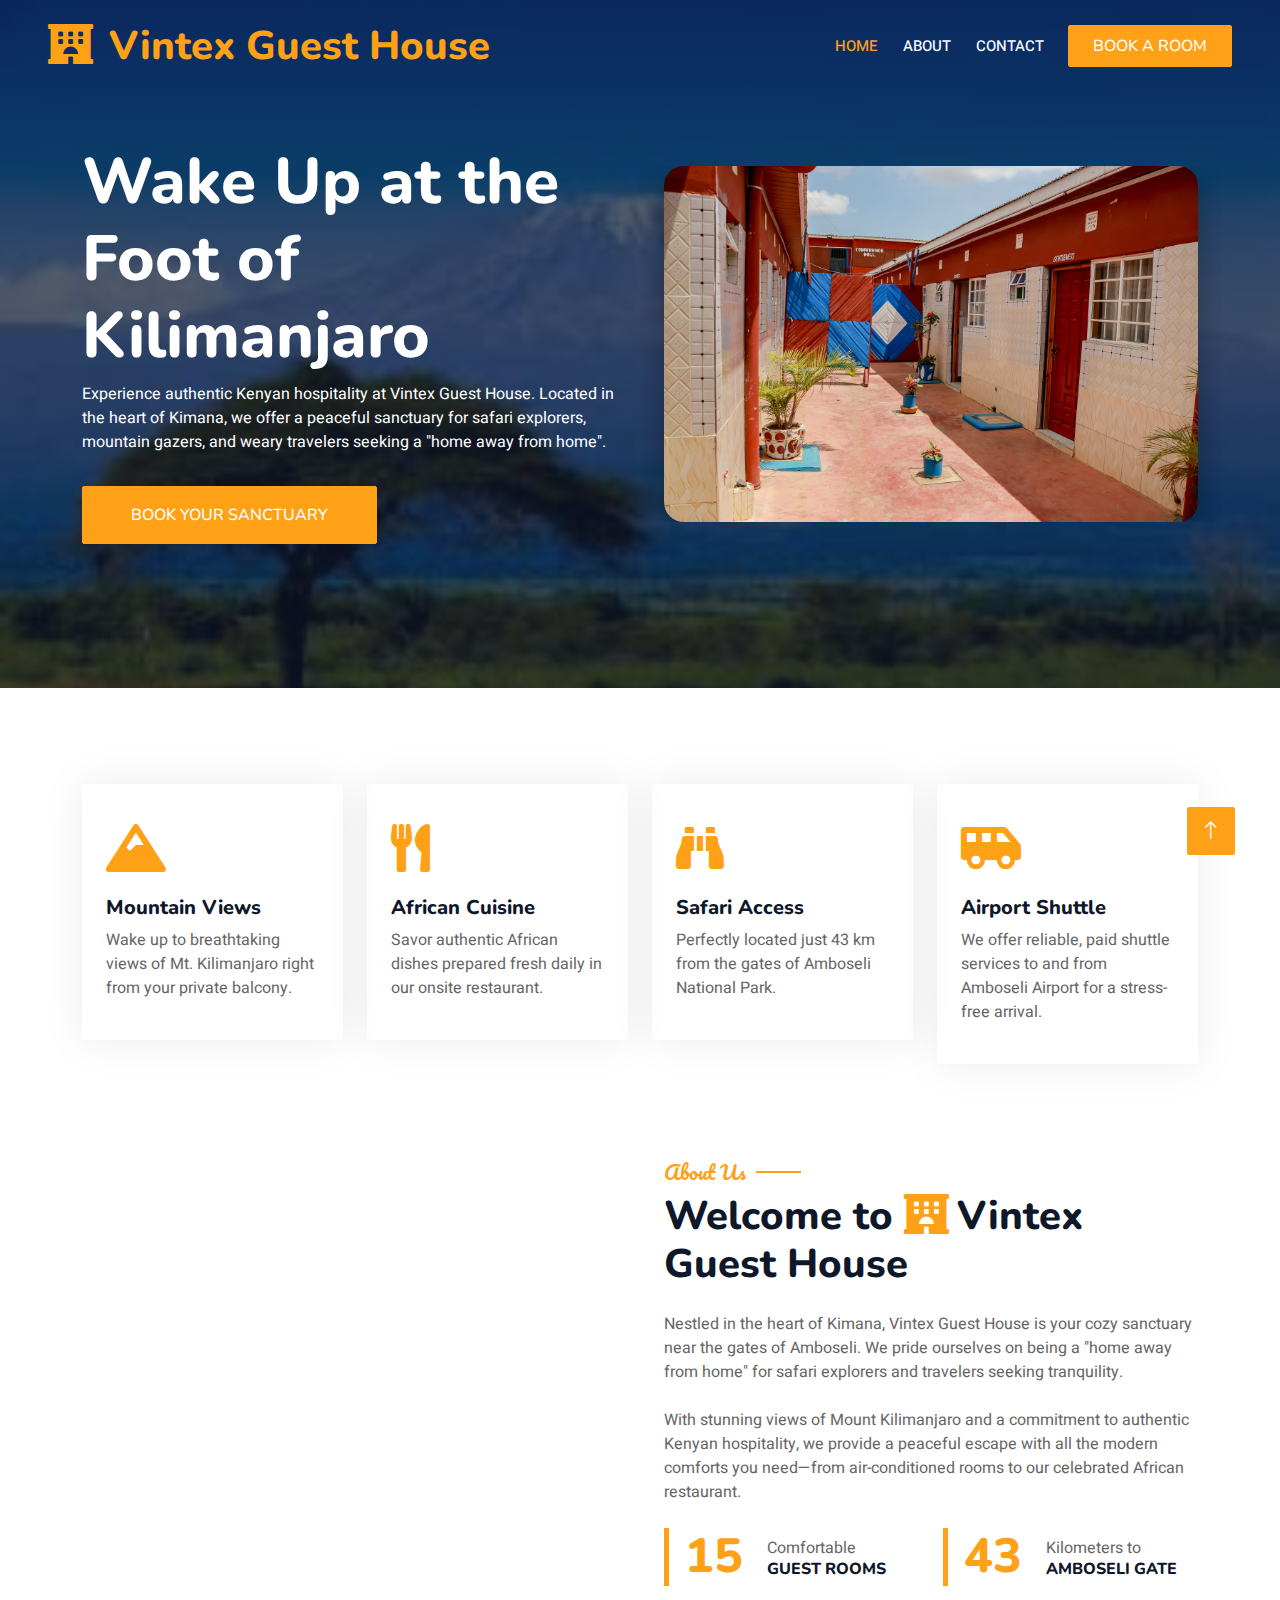
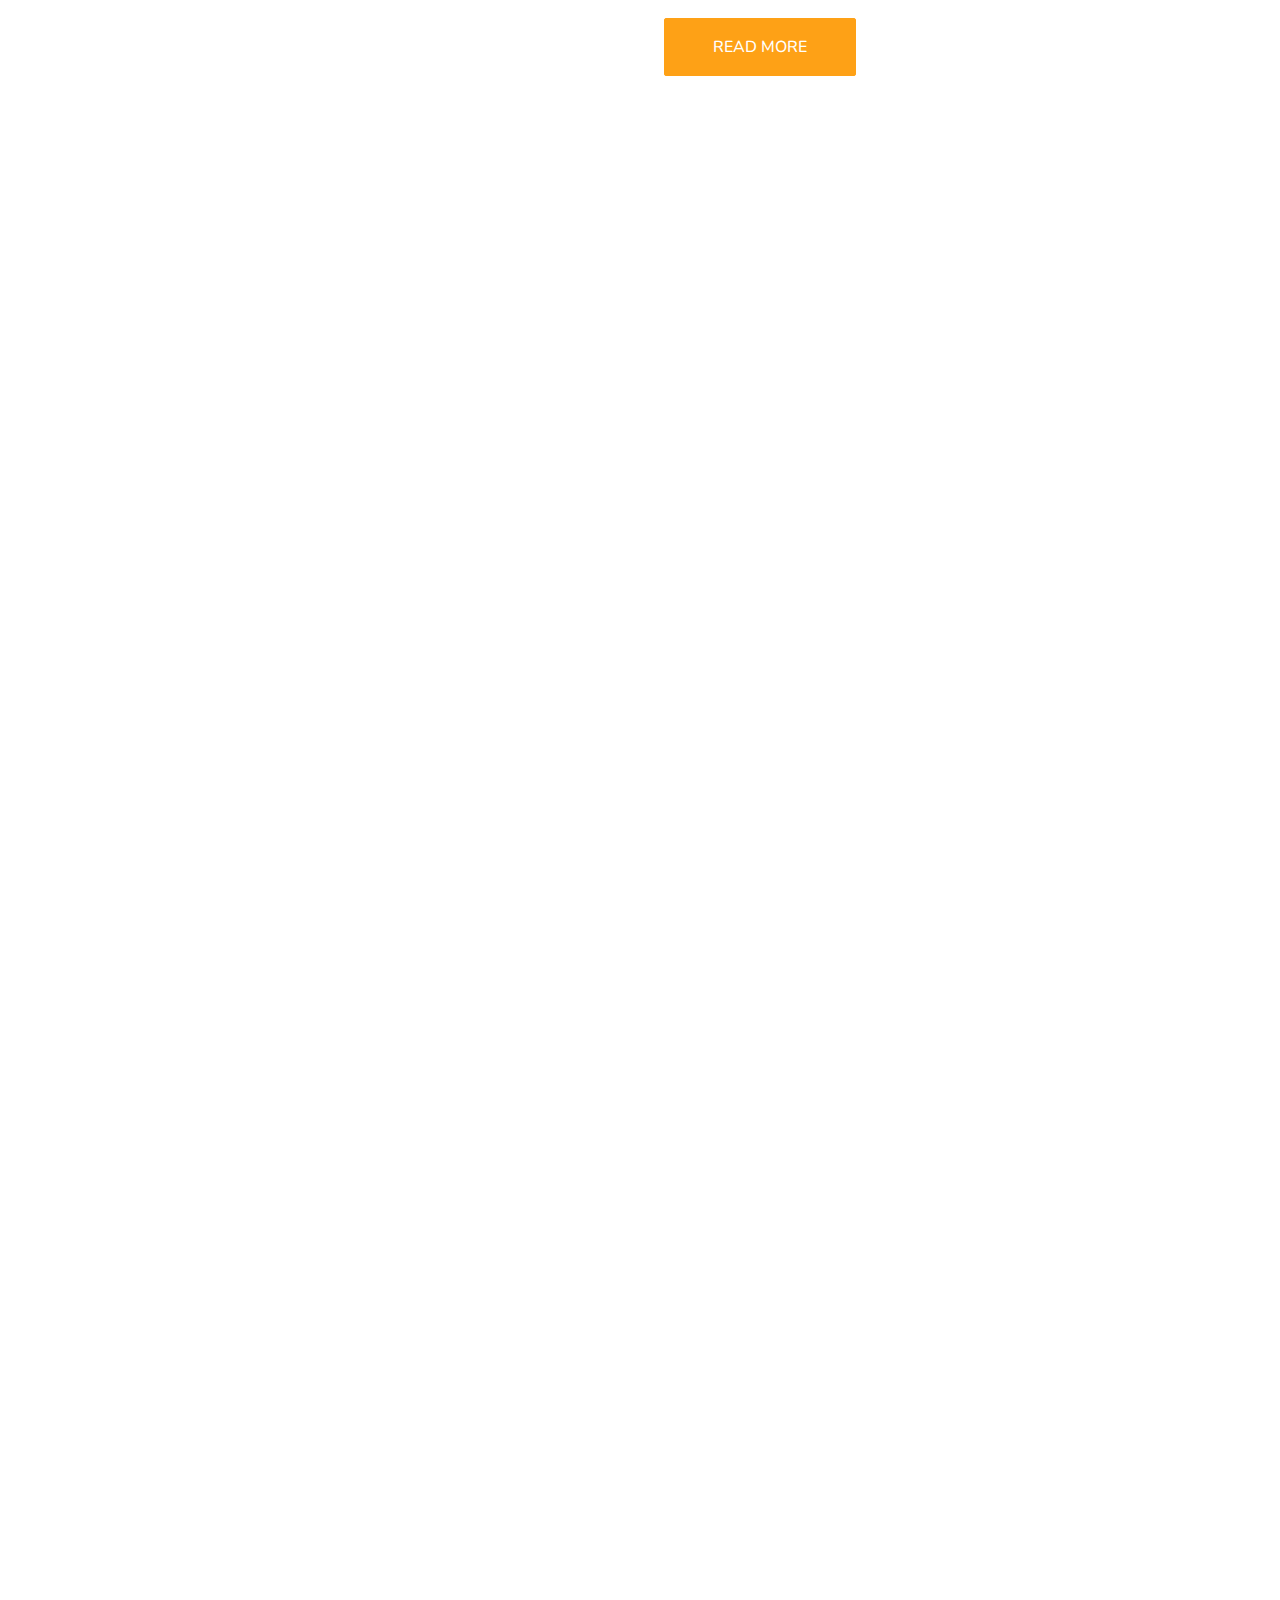
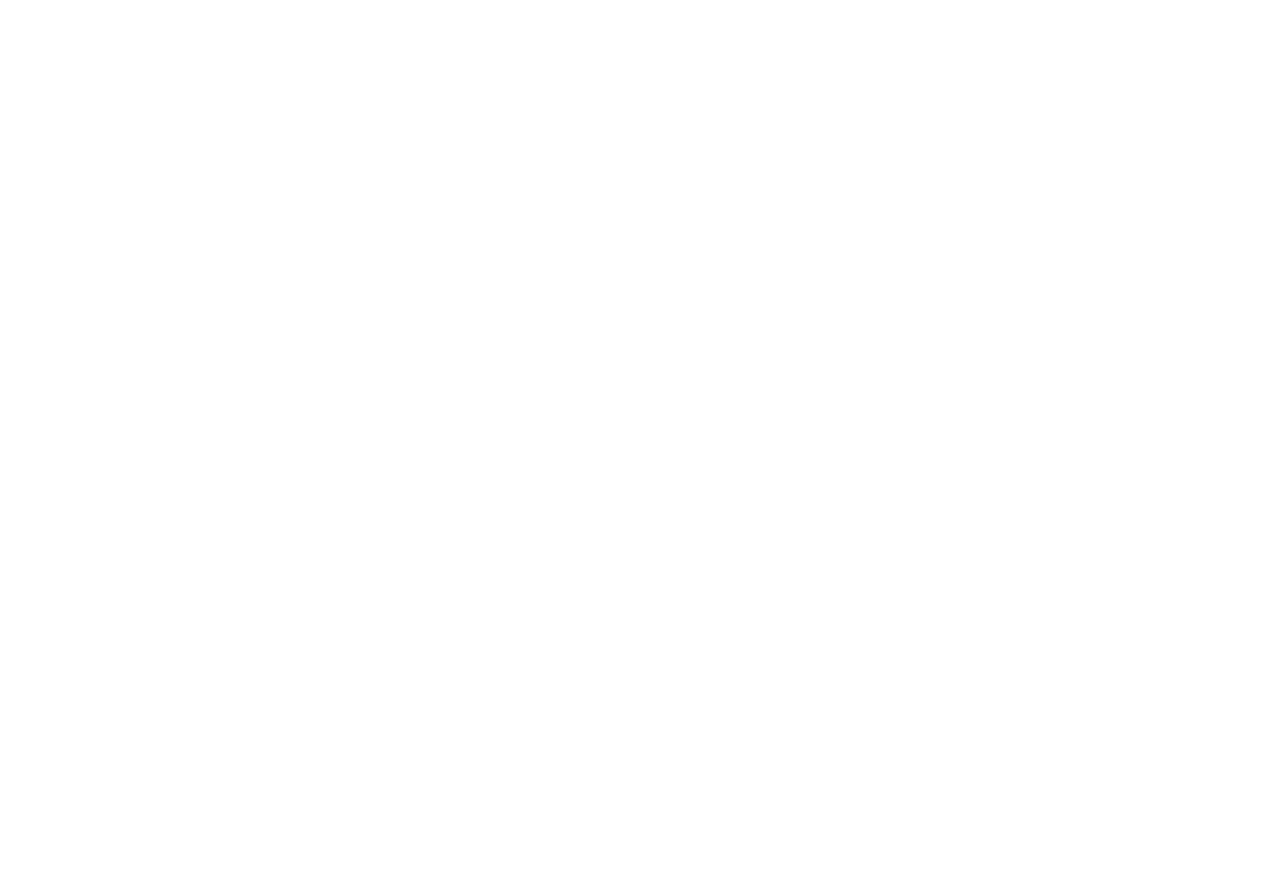
<file: index.html>
<!DOCTYPE html>
<html lang="en">

<head>
    <meta content="width=device-width, initial-scale=1.0" name="viewport">
    <meta charset="utf-8"><title>Vintex Guest House | Cozy Accommodation in Kimana near Amboseli</title>
    <meta content="Vintex Guest House, Vintex Hotel, Kimana hotels, Amboseli National Park accommodation, Loitokitok guest house, mountain view rooms Kenya" name="keywords">
    <meta content="Experience a cozy home away from home at Vintex Guest House in Kimana. Enjoy air-conditioned rooms with mountain views and easy access to Amboseli National Park." name="description">
    
    
    <!-- Favicon -->
    <link href="img/favicon.ico" rel="icon">

    <!-- Google Web Fonts -->
    <link rel="preconnect" href="https://fonts.googleapis.com">
    <link rel="preconnect" href="https://fonts.gstatic.com" crossorigin>
    <link href="https://fonts.googleapis.com/css2?family=Heebo:wght@400;500;600&family=Nunito:wght@600;700;800&family=Pacifico&display=swap" rel="stylesheet">

    <!-- Icon Font Stylesheet -->
    <link href="https://cdnjs.cloudflare.com/ajax/libs/font-awesome/5.10.0/css/all.min.css" rel="stylesheet">
    <link href="https://cdn.jsdelivr.net/npm/bootstrap-icons@1.4.1/font/bootstrap-icons.css" rel="stylesheet">

    <!-- Libraries Stylesheet -->
    <link href="lib/animate/animate.min.css" rel="stylesheet">
    <link href="lib/owlcarousel/assets/owl.carousel.min.css" rel="stylesheet">
    <link href="lib/tempusdominus/css/tempusdominus-bootstrap-4.min.css" rel="stylesheet" />

    <!-- Customized Bootstrap Stylesheet -->
    <link href="css/bootstrap.min.css" rel="stylesheet">

    <!-- Template Stylesheet -->
    <link href="css/style.css" rel="stylesheet">
</head>

<body>
    <div class="container-xxl bg-white p-0">
        


        <!-- Navbar & Hero Start -->
        <div class="container-xxl position-relative p-0">
            <nav class="navbar navbar-expand-lg navbar-dark bg-dark px-4 px-lg-5 py-3 py-lg-0">
                <a href="" class="navbar-brand p-0">
                    <h1 class="text-primary m-0"><i class="fa fa-hotel me-3"></i>Vintex Guest House</h1>
                    <!-- <img src="img/logo.png" alt="Logo"> -->
                </a>
                <button class="navbar-toggler" type="button" data-bs-toggle="collapse" data-bs-target="#navbarCollapse">
                    <span class="fa fa-bars"></span>
                </button>
                <div class="collapse navbar-collapse" id="navbarCollapse">
                    <div class="navbar-nav ms-auto py-0 pe-4">
                        <a href="index.html" class="nav-item nav-link active">Home</a>
                        <a href="about.html" class="nav-item nav-link">About</a>
                        <a href="contact.html" class="nav-item nav-link">Contact</a>
                    </div>
                    <a href="index.html" class="btn btn-primary py-2 px-4">Book A Room</a>
                </div>
            </nav>

            <div class="container-xxl position-relative p-0">
    <div class="container-xxl py-5 bg-dark hero-header mb-5">
        <div class="container my-5 py-5">
            <div class="row align-items-center g-5">
                <div class="col-lg-6 text-center text-lg-start">
                    <h1 class="display-3 text-white animated slideInLeft">Wake Up at the <br>Foot of Kilimanjaro</h1>
                    <p class="text-white animated slideInLeft mb-4 pb-2">
                        Experience authentic Kenyan hospitality at Vintex Guest House. Located in the heart of Kimana, we offer a peaceful sanctuary for safari explorers, mountain gazers, and weary travelers seeking a "home away from home".
                    </p>
                    <a href="contact.html" class="btn btn-primary py-sm-3 px-sm-5 me-3 animated slideInLeft">Book Your Sanctuary</a>
                </div>
                <div class="col-lg-6 text-center text-lg-end overflow-hidden">
    <img class="img-fluid constant-motion" src="img/exterior.jpeg" alt="Vintex Guest House Exterior" style="border-radius: 20px;">
</div>
            </div>
        </div>
    </div>
</div>
        <!-- Navbar & Hero End -->


        <!-- Service Start -->
       <div class="container-xxl py-5">
    <div class="container">
        <div class="row g-4">
            <div class="col-lg-3 col-sm-6 wow fadeInUp" data-wow-delay="0.1s">
                <div class="service-item rounded pt-3">
                    <div class="p-4">
                        <i class="fa fa-3x fa-mountain text-primary mb-4"></i>
                        <h5>Mountain Views</h5>
                        <p>Wake up to breathtaking views of Mt. Kilimanjaro right from your private balcony.</p>
                    </div>
                </div>
            </div>
            <div class="col-lg-3 col-sm-6 wow fadeInUp" data-wow-delay="0.3s">
                <div class="service-item rounded pt-3">
                    <div class="p-4">
                        <i class="fa fa-3x fa-utensils text-primary mb-4"></i>
                        <h5>African Cuisine</h5>
                        <p>Savor authentic African dishes prepared fresh daily in our onsite restaurant.</p>
                    </div>
                </div>
            </div>
            <div class="col-lg-3 col-sm-6 wow fadeInUp" data-wow-delay="0.5s">
                <div class="service-item rounded pt-3">
                    <div class="p-4">
                        <i class="fa fa-3x fa-binoculars text-primary mb-4"></i>
                        <h5>Safari Access</h5>
                        <p>Perfectly located just 43 km from the gates of Amboseli National Park.</p>
                    </div>
                </div>
            </div>
            <div class="col-lg-3 col-sm-6 wow fadeInUp" data-wow-delay="0.7s">
    <div class="service-item rounded pt-3">
        <div class="p-4">
            <i class="fa fa-3x fa-shuttle-van text-primary mb-4"></i>
            <h5>Airport Shuttle</h5>
            <p>We offer reliable, paid shuttle services to and from Amboseli Airport for a stress-free arrival.</p>
        </div>
    </div>
</div>
        </div>
    </div>
</div>
        <!-- Service End -->


        <!-- About Start -->
      <div class="container-xxl py-5">
    <div class="container">
        <div class="row g-5 align-items-center">
            <div class="col-lg-6">
                <div class="row g-3">
                    <div class="col-6 text-start">
                        <img class="img-fluid rounded w-100 wow zoomIn" data-wow-delay="0.1s" src="img/twin%20bed%201.jpeg">
                    </div>
                    <div class="col-6 text-start">
                        <img class="img-fluid rounded w-75 wow zoomIn" data-wow-delay="0.3s" src="img/single-1.jpeg" style="margin-top: 25%;">
                    </div>
                    <div class="col-6 text-end">
                        <img class="img-fluid rounded w-75 wow zoomIn" data-wow-delay="0.5s" src="img/double%20room%201.jpeg">
                    </div>
                    <div class="col-6 text-end">
                        <img class="img-fluid rounded w-100 wow zoomIn" data-wow-delay="0.7s" src="img/hotel dining.jpeg">
                    </div>
                </div>
            </div>
            <div class="col-lg-6">
                <h5 class="section-title ff-secondary text-start text-primary fw-normal">About Us</h5>
                <h1 class="mb-4">Welcome to <i class="fa fa-hotel text-primary me-2"></i>Vintex Guest House</h1>
                <p class="mb-4">Nestled in the heart of Kimana, Vintex Guest House is your cozy sanctuary near the gates of Amboseli. We pride ourselves on being a "home away from home" for safari explorers and travelers seeking tranquility.</p>
                <p class="mb-4">With stunning views of Mount Kilimanjaro and a commitment to authentic Kenyan hospitality, we provide a peaceful escape with all the modern comforts you need—from air-conditioned rooms to our celebrated African restaurant.</p>
                <div class="row g-4 mb-4">
                    <div class="col-sm-6">
                        <div class="d-flex align-items-center border-start border-5 border-primary px-3">
                            <h1 class="flex-shrink-0 display-5 text-primary mb-0" data-toggle="counter-up">15</h1>
                            <div class="ps-4">
                                <p class="mb-0">Comfortable</p>
                                <h6 class="text-uppercase mb-0">Guest Rooms</h6>
                            </div>
                        </div>
                    </div>
                    <div class="col-sm-6">
                        <div class="d-flex align-items-center border-start border-5 border-primary px-3">
                            <h1 class="flex-shrink-0 display-5 text-primary mb-0" data-toggle="counter-up">43</h1>
                            <div class="ps-4">
                                <p class="mb-0">Kilometers to</p>
                                <h6 class="text-uppercase mb-0">Amboseli Gate</h6>
                            </div>
                        </div>
                    </div>
                </div>
                <a class="btn btn-primary py-3 px-5 mt-2" href="about.html">Read More</a>
            </div>
        </div>
    </div>
</div>
        <!-- About End -->


        <!-- Menu Start -->
       <div class="container-xxl py-5">
    <div class="container">
        <div class="text-center wow fadeInUp" data-wow-delay="0.1s">
            <h5 class="section-title ff-secondary text-center text-primary fw-normal">Vintex Kitchen</h5>
            <h1 class="mb-5">Bush & Safari Flavors</h1>
        </div>
        <div class="tab-class text-center wow fadeInUp" data-wow-delay="0.1s">
            <ul class="nav nav-pills d-inline-flex justify-content-center border-bottom mb-5">
                <li class="nav-item">
                    <a class="d-flex align-items-center text-start mx-3 ms-0 pb-3 active" data-bs-toggle="pill" href="#tab-1">
                        <i class="fa fa-coffee fa-2x text-primary"></i>
                        <div class="ps-3">
                            <small class="text-body">Quick Bites</small>
                            <h6 class="mt-n1 mb-0">Early Bird</h6>
                        </div>
                    </a>
                </li>
                <li class="nav-item">
                    <a class="d-flex align-items-center text-start mx-3 pb-3" data-bs-toggle="pill" href="#tab-2">
                        <i class="fa fa-meat fa-2x text-primary"></i>
                        <div class="ps-3">
                            <small class="text-body">Big Appetites</small>
                            <h6 class="mt-n1 mb-0">Predator's Feast</h6>
                        </div>
                    </a>
                </li>
                <li class="nav-item">
                    <a class="d-flex align-items-center text-start mx-3 pb-3" data-bs-toggle="pill" href="#tab-3">
                        <i class="fa fa-leaf fa-2x text-primary"></i>
                        <div class="ps-3">
                            <small class="text-body">Farm Fresh</small>
                            <h6 class="mt-n1 mb-0">Herbivore's Sanctuary</h6>
                        </div>
                    </a>
                </li>
                <li class="nav-item">
                    <a class="d-flex align-items-center text-start mx-3 me-0 pb-3" data-bs-toggle="pill" href="#tab-4">
                        <i class="fa fa-glass-whiskey fa-2x text-primary"></i>
                        <div class="ps-3">
                            <small class="text-body">Cool Down</small>
                            <h6 class="mt-n1 mb-0">The Oasis</h6>
                        </div>
                    </a>
                </li>
            </ul>
            <div class="tab-content">
                <div id="tab-1" class="tab-pane fade show p-0 active">
                    <div class="row g-4 text-start">
                        <div class="col-lg-6">
                            <h4 class="mb-3 text-primary">Snacks</h4>
                            <div class="d-flex justify-content-between border-bottom mb-2"><span>Sausage Roll / Hot Dog</span><strong>Ksh 200/150</strong></div>
                            <div class="d-flex justify-content-between border-bottom mb-2"><span>Beef Samosa / Sandwich</span><strong>Ksh 100</strong></div>
                            <div class="d-flex justify-content-between border-bottom mb-2"><span>Nduma / Ngwaci</span><strong>Ksh 100</strong></div>
                        </div>
                        <div class="col-lg-6">
                            <h4 class="mb-3 text-primary">Hot Sips</h4>
                            <div class="d-flex justify-content-between border-bottom mb-2"><span>Dawa (The Medicine)</span><strong>Ksh 200</strong></div>
                            <div class="d-flex justify-content-between border-bottom mb-2"><span>Ginger Lemon Tea</span><strong>Ksh 150</strong></div>
                            <div class="d-flex justify-content-between border-bottom mb-2"><span>African Tea / Coffee</span><strong>Ksh 100</strong></div>
                        </div>
                    </div>
                </div>

                <div id="tab-2" class="tab-pane fade show p-0">
                    <div class="row g-4 text-start">
                        <div class="col-lg-6">
                            <h4 class="mb-3 text-primary">The Grill & Pot</h4>
                            <div class="d-flex justify-content-between border-bottom mb-2"><span>Special Chicken</span><strong>Ksh 3,000</strong></div>
                            <div class="d-flex justify-content-between border-bottom mb-2"><span>Stewed Tilapia (Full)</span><strong>Ksh 1,200</strong></div>
                            <div class="d-flex justify-content-between border-bottom mb-2"><span>Beef Wet Fry / Pilau</span><strong>Ksh 500</strong></div>
                            <div class="d-flex justify-content-between border-bottom mb-2"><span>Fried Pork / Liver</span><strong>Ksh 500</strong></div>
                        </div>
                        <div class="col-lg-6">
                            <h4 class="mb-3 text-primary">Group Platters</h4>
                            <div class="d-flex justify-content-between border-bottom mb-2"><span>6 PAX Mega Platter</span><strong>Ksh 4,500</strong></div>
                            <div class="d-flex justify-content-between border-bottom mb-2"><span>4 PAX Family Platter</span><strong>Ksh 3,500</strong></div>
                            <div class="d-flex justify-content-between border-bottom mb-2"><span>2 PAX Date Platter</span><strong>Ksh 1,800</strong></div>
                        </div>
                    </div>
                </div>

                <div id="tab-3" class="tab-pane fade show p-0">
                    <div class="row g-4 text-start">
                        <div class="col-lg-6">
                            <h4 class="mb-3 text-primary">Traditional Greens</h4>
                            <div class="d-flex justify-content-between border-bottom mb-2"><span>Matoke Special</span><strong>Ksh 400</strong></div>
                            <div class="d-flex justify-content-between border-bottom mb-2"><span>Managu / Terere / Spinach</span><strong>Ksh 100</strong></div>
                            <div class="d-flex justify-content-between border-bottom mb-2"><span>Githeri Special</span><strong>Ksh 300</strong></div>
                        </div>
                        <div class="col-lg-6">
                            <h4 class="mb-3 text-primary">Sides</h4>
                            <div class="d-flex justify-content-between border-bottom mb-2"><span>Pilau / Chips Special</span><strong>Ksh 350</strong></div>
                            <div class="d-flex justify-content-between border-bottom mb-2"><span>Potato Roast Wedges</span><strong>Ksh 200</strong></div>
                            <div class="d-flex justify-content-between border-bottom mb-2"><span>Chapati (White/Brown)</span><strong>Ksh 50/100</strong></div>
                        </div>
                    </div>
                </div>

                <div id="tab-4" class="tab-pane fade show p-0">
                    <div class="row g-4 text-start">
                        <div class="col-lg-6">
                            <h4 class="mb-3 text-primary">Smoothies & Shakes</h4>
                            <div class="d-flex justify-content-between border-bottom mb-2"><span>Milkshake (Standard/Premium)</span><strong>Ksh 250/300</strong></div>
                            <div class="d-flex justify-content-between border-bottom mb-2"><span>Banana/Melon Smoothie</span><strong>Ksh 200</strong></div>
                            <div class="d-flex justify-content-between border-bottom mb-2"><span>Ice Cream Scoop</span><strong>Ksh 200</strong></div>
                        </div>
                        <div class="col-lg-6">
                            <h4 class="mb-3 text-primary">Chilled Refreshments</h4>
                            <div class="d-flex justify-content-between border-bottom mb-2"><span>Fresh Juice Glass</span><strong>Ksh 200</strong></div>
                            <div class="d-flex justify-content-between border-bottom mb-2"><span>Soda 2L</span><strong>Ksh 300</strong></div>
                            <div class="d-flex justify-content-between border-bottom mb-2"><span>Mineral Water (1L)</span><strong>Ksh 100</strong></div>
                        </div>
                    </div>
                </div>
            </div>
        </div>
    </div>
</div>
        <!-- Menu End -->


        <!-- Reservation Start -->
        <div class="container-xxl py-5 px-0 wow fadeInUp" data-wow-delay="0.1s">
    <div class="row g-0">
        <div class="col-md-6">
            <div class="video">
                <img src="img/hotel dining.jpeg" class="w-100 h-100" style="object-fit: cover;" alt="Vintex Hotel Dining Area">
            </div>
        </div>
        <div class="col-md-6 bg-dark d-flex align-items-center">
            <div class="p-5 wow fadeInUp" data-wow-delay="0.2s">
                <h5 class="section-title ff-secondary text-start text-primary fw-normal">Reservation</h5>
                <h1 class="text-white mb-4">Book A Table Online</h1>
                <p class="text-white mb-4">Planning a stop after your Amboseli tour? Reserve your spot at Vintex Kitchen and enjoy authentic African flavors with a stunning mountain view. We cater to individuals, families, and large safari groups.</p>
                <form>
                    <div class="row g-3">
                        <div class="col-md-6">
                            <div class="form-floating">
                                <input type="text" class="form-control" id="name" placeholder="Your Name">
                                <label for="name">Your Name</label>
                            </div>
                        </div>
                        <div class="col-md-6">
                            <div class="form-floating">
                                <input type="email" class="form-control" id="email" placeholder="Your Email">
                                <label for="email">Your Email</label>
                            </div>
                        </div>
                        <div class="col-md-6">
                            <div class="form-floating date" id="date3" data-target-input="nearest">
                                <input type="text" class="form-control datetimepicker-input" id="datetime" placeholder="Date & Time" data-target="#date3" data-toggle="datetimepicker" />
                                <label for="datetime">Date & Time</label>
                            </div>
                        </div>
                        <div class="col-md-6">
                            <div class="form-floating">
                                <select class="form-select" id="select1">
                                  <option value="1">1 Person</option>
                                  <option value="2">2 People</option>
                                  <option value="3">3 People</option>
                                  <option value="4">4+ People (Group)</option>
                                </select>
                                <label for="select1">No Of People</label>
                              </div>
                        </div>
                        <div class="col-12">
                            <div class="form-floating">
                                <textarea class="form-control" placeholder="Special Request" id="message" style="height: 100px"></textarea>
                                <label for="message">Special Request (e.g., Dietary needs)</label>
                            </div>
                        </div>
                        <div class="col-12">
                            <button class="btn btn-primary w-100 py-3" type="submit">Book Now</button>
                        </div>
                    </div>
                </form>
            </div>
        </div>
    </div>
</div>
        <!-- Reservation Start -->


        <!-- Testimonial Start -->
        <div class="container-xxl py-5 wow fadeInUp" data-wow-delay="0.1s">
            <div class="container">
                <div class="text-center">
                    <h5 class="section-title ff-secondary text-center text-primary fw-normal">Testimonial</h5>
                    <h1 class="mb-5">Our Clients Say!!!</h1>
                </div>
                <div class="owl-carousel testimonial-carousel">
                    <div class="testimonial-item bg-transparent border rounded p-4">
                        <i class="fa fa-quote-left fa-2x text-primary mb-3"></i>
                        <p>Infact i spend my night there last week and all what i can, vintex is the best place to be. There rooms are very clean and comfortable beds. The place is so cool and the service is mmmmmhhhh👌👌</p>
                        <div class="d-flex align-items-center">
                            <img class="img-fluid flex-shrink-0 rounded-circle" src="img/testimonial-1.png" style="width: 50px; height: 50px;">
                            <div class="ps-3">
                                <h5 class="mb-1">AMINA WAIRIMU MWANGI</h5>
                            </div>
                        </div>
                    </div>
                    <div class="testimonial-item bg-transparent border rounded p-4">
                        <i class="fa fa-quote-left fa-2x text-primary mb-3"></i>
                        <p>Very clean, save and quite place. Comfortable bed, hot water and good wifi all for a reasonable price of 2500 KES including breakfast. The breakfast has room for improvement, some fruits and a fresh juice would have been nice. Big plus for the friedly staff who let us borrow buckets and washing powder to clean our very dusty clothes!</p>
                        <div class="d-flex align-items-center">
                            <img class="img-fluid flex-shrink-0 rounded-circle" src="img/testimonial-2.jpg" style="width: 50px; height: 50px;">
                            <div class="ps-3">
                                <h5 class="mb-1">Volker Ströhlein</h5>
                            </div>
                        </div>
                    </div>
                    <div class="testimonial-item bg-transparent border rounded p-4">
                        <i class="fa fa-quote-left fa-2x text-primary mb-3"></i>
                        <p>If you are looking for a bed while in Kamana, a quiet least noisy place, this is one place you should check out. They do have a cell number that you could call and make a booking for a room. They have a small kitchen where you can order food prepared and breakfast too. And you need a bit of the nightlife, Kwa Biwott place is just about 100M away. Here you can have drinks, nyamchom and old skul music of sorts. Glad to have found this place.</p>
                        <div class="d-flex align-items-center">
                            <img class="img-fluid flex-shrink-0 rounded-circle" src="img/testimonial-3.jpg" style="width: 50px; height: 50px;">
                            <div class="ps-3">
                                <h5 class="mb-1">Kaburu M'Ngariama</h5>
                            </div>
                        </div>
                    </div>
                    <div class="testimonial-item bg-transparent border rounded p-4">
                        <i class="fa fa-quote-left fa-2x text-primary mb-3"></i>
                        <p>Very affordable and good place.</p>
                        <div class="d-flex align-items-center">
                            <img class="img-fluid flex-shrink-0 rounded-circle" src="img/testimonial-4.png" style="width: 50px; height: 50px;">
                            <div class="ps-3">
                                <h5 class="mb-1">Andrew kamau</h5>
                            </div>
                        </div>
                    </div>
                </div>
            </div>
        </div>
        <!-- Testimonial End -->
        

        <!-- Footer Start -->
        <div class="container-fluid bg-dark text-light footer pt-5 mt-5 wow fadeIn" data-wow-delay="0.1s">
            <div class="container py-5">
                <div class="row g-5">
                    <div class="col-lg-3 col-md-6">
                        <h4 class="section-title ff-secondary text-start text-primary fw-normal mb-4">Vintex Guest House</h4>
                        <a class="btn btn-link" href="">About Us</a>
                        <a class="btn btn-link" href="">Contact Us</a>
                        <a class="btn btn-link" href="">Privacy Policy</a>
                        <a class="btn btn-link" href="">Terms & Condition</a>
                    </div>
                    <div class="col-lg-3 col-md-6">
                        <h4 class="section-title ff-secondary text-start text-primary fw-normal mb-4">Contact</h4>
                        <p class="mb-2"><i class="fa fa-map-marker-alt me-3"></i>emali-loitoktok road, kimana kenya</p>
                        <p class="mb-2"><i class="fa fa-phone-alt me-3"></i>+012 345 67890</p>
                        <p class="mb-2"><i class="fa fa-envelope me-3"></i>info@example.com</p>
                        <div class="d-flex pt-2">
                            <a class="btn btn-outline-light btn-social" href=""><i class="fab fa-twitter"></i></a>
                            <a class="btn btn-outline-light btn-social" href=""><i class="fab fa-facebook-f"></i></a>
                            <a class="btn btn-outline-light btn-social" href=""><i class="fab fa-youtube"></i></a>
                            <a class="btn btn-outline-light btn-social" href=""><i class="fab fa-linkedin-in"></i></a>
                        </div>
                    </div>
                    <div class="col-lg-3 col-md-6">
                        <h4 class="section-title ff-secondary text-start text-primary fw-normal mb-4">Opening</h4>
                        <h5 class="text-light fw-normal">Monday - Saturday</h5>
                        <p>09AM - 09PM</p>
                        <h5 class="text-light fw-normal">Sunday</h5>
                        <p>10AM - 08PM</p>
                    </div>
                    <div class="col-lg-3 col-md-6">
                        <h4 class="section-title ff-secondary text-start text-primary fw-normal mb-4">Newsletter</h4>
                        <p>Dolor amet sit justo amet elitr clita ipsum elitr est.</p>
                        <div class="position-relative mx-auto" style="max-width: 400px;">
                            <input class="form-control border-primary w-100 py-3 ps-4 pe-5" type="text" placeholder="Your email">
                            <button type="button" class="btn btn-primary py-2 position-absolute top-0 end-0 mt-2 me-2">SignUp</button>
                        </div>
                    </div>
                </div>
            </div>
            <div class="container">
                <div class="copyright">
                    <div class="row">
                        <div class="col-md-6 text-center text-md-start mb-3 mb-md-0">
                            &copy; <a class="border-bottom" href="#">Vintex Guest House</a>, All Right Reserved. 
							
							<!--/*** This template is free as long as you keep the footer author’s credit link/attribution link/backlink. If you'd like to use the template without the footer author’s credit link/attribution link/backlink, you can purchase the Credit Removal License from "https://htmlcodex.com/credit-removal". Thank you for your support. ***/-->
							Designed By <a class="border-bottom" href="https://safaridigitalagency.co.ke">Safari Digital Agency</a>
                        </div>
                        <div class="col-md-6 text-center text-md-end">
                            <div class="footer-menu">
                                <a href="">Home</a>
                                <a href="">Cookies</a>
                                <a href="">Help</a>
                                <a href="">FQAs</a>
                            </div>
                        </div>
                    </div>
                </div>
            </div>
        </div>
        <!-- Footer End -->


        <!-- Back to Top -->
        <a href="#" class="btn btn-lg btn-primary btn-lg-square back-to-top"><i class="bi bi-arrow-up"></i></a>
    </div>

    <!-- JavaScript Libraries -->
    <script src="https://code.jquery.com/jquery-3.4.1.min.js"></script>
    <script src="https://cdn.jsdelivr.net/npm/bootstrap@5.0.0/dist/js/bootstrap.bundle.min.js"></script>
    <script src="lib/wow/wow.min.js"></script>
    <script src="lib/easing/easing.min.js"></script>
    <script src="lib/waypoints/waypoints.min.js"></script>
    <script src="lib/counterup/counterup.min.js"></script>
    <script src="lib/owlcarousel/owl.carousel.min.js"></script>
    <script src="lib/tempusdominus/js/moment.min.js"></script>
    <script src="lib/tempusdominus/js/moment-timezone.min.js"></script>
    <script src="lib/tempusdominus/js/tempusdominus-bootstrap-4.min.js"></script>

    <!-- Template Javascript -->
    <script src="js/main.js"></script>
</body>

</html>
</file>
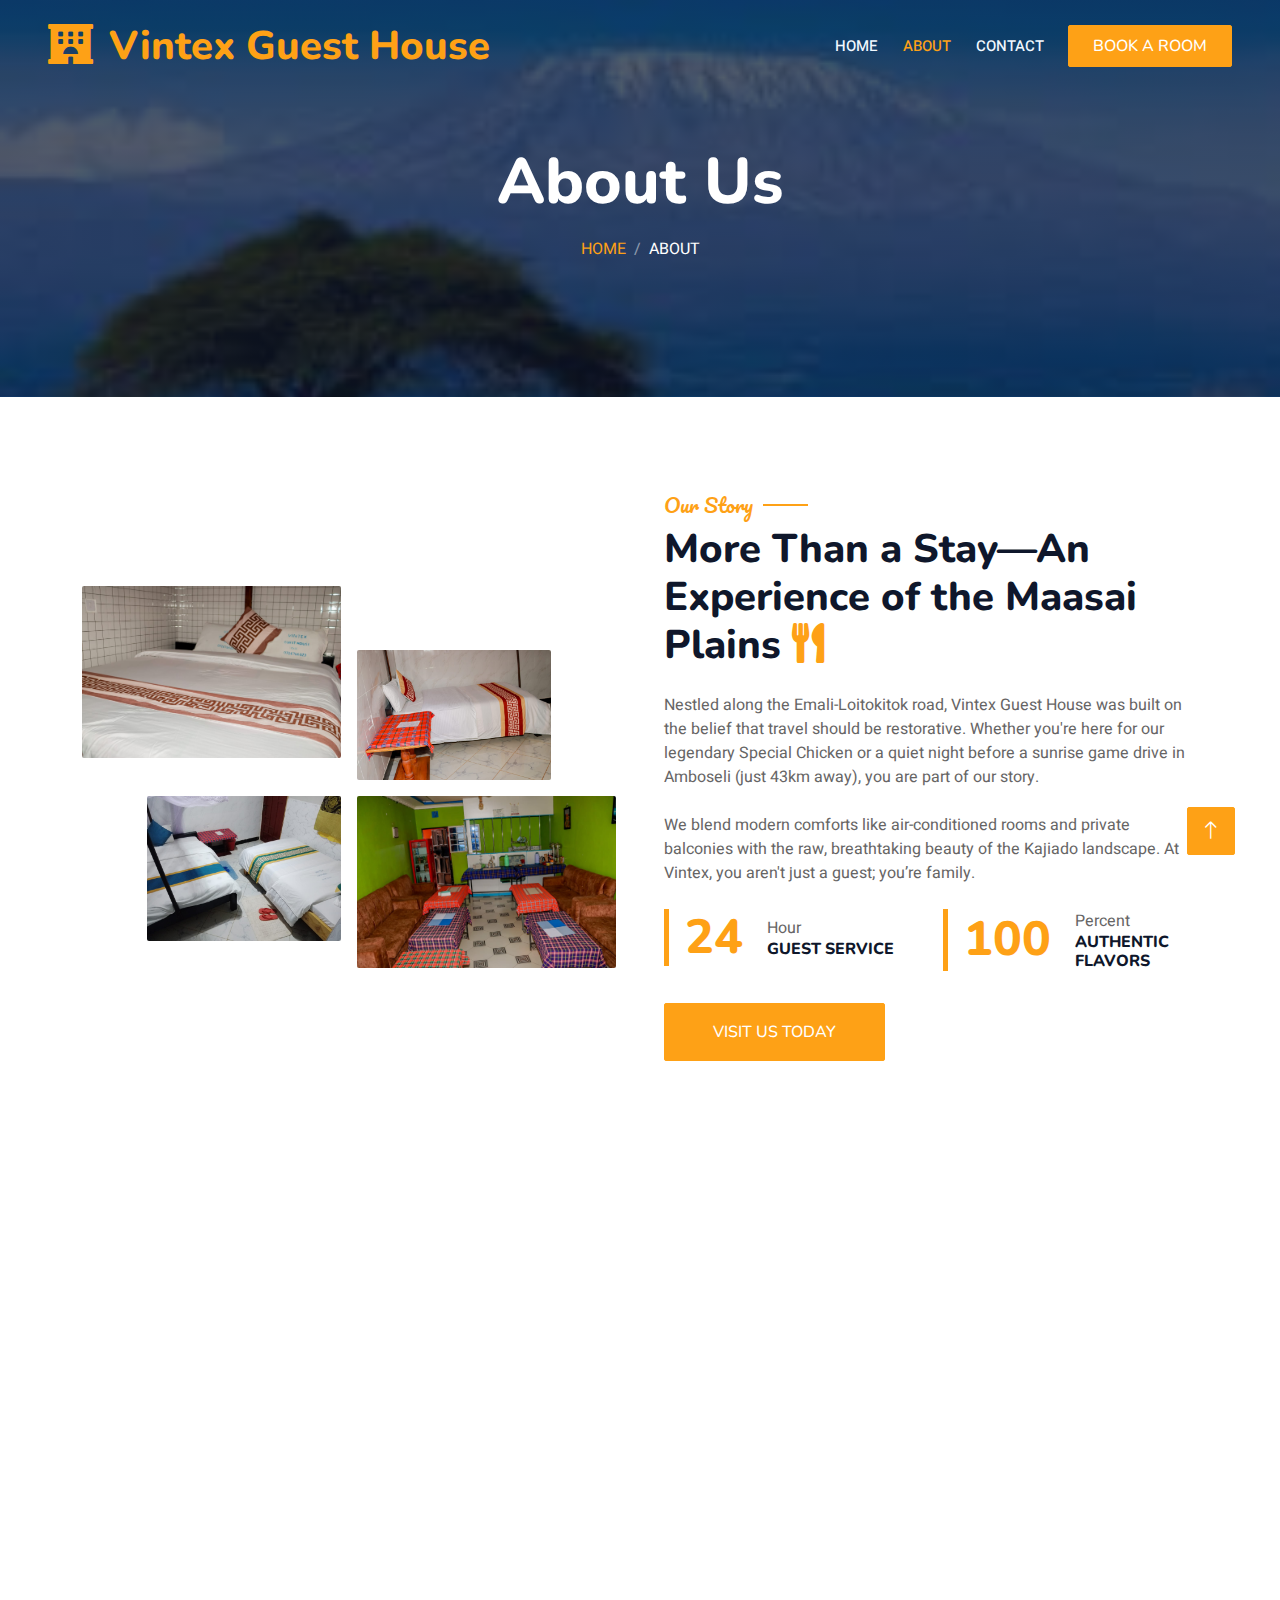
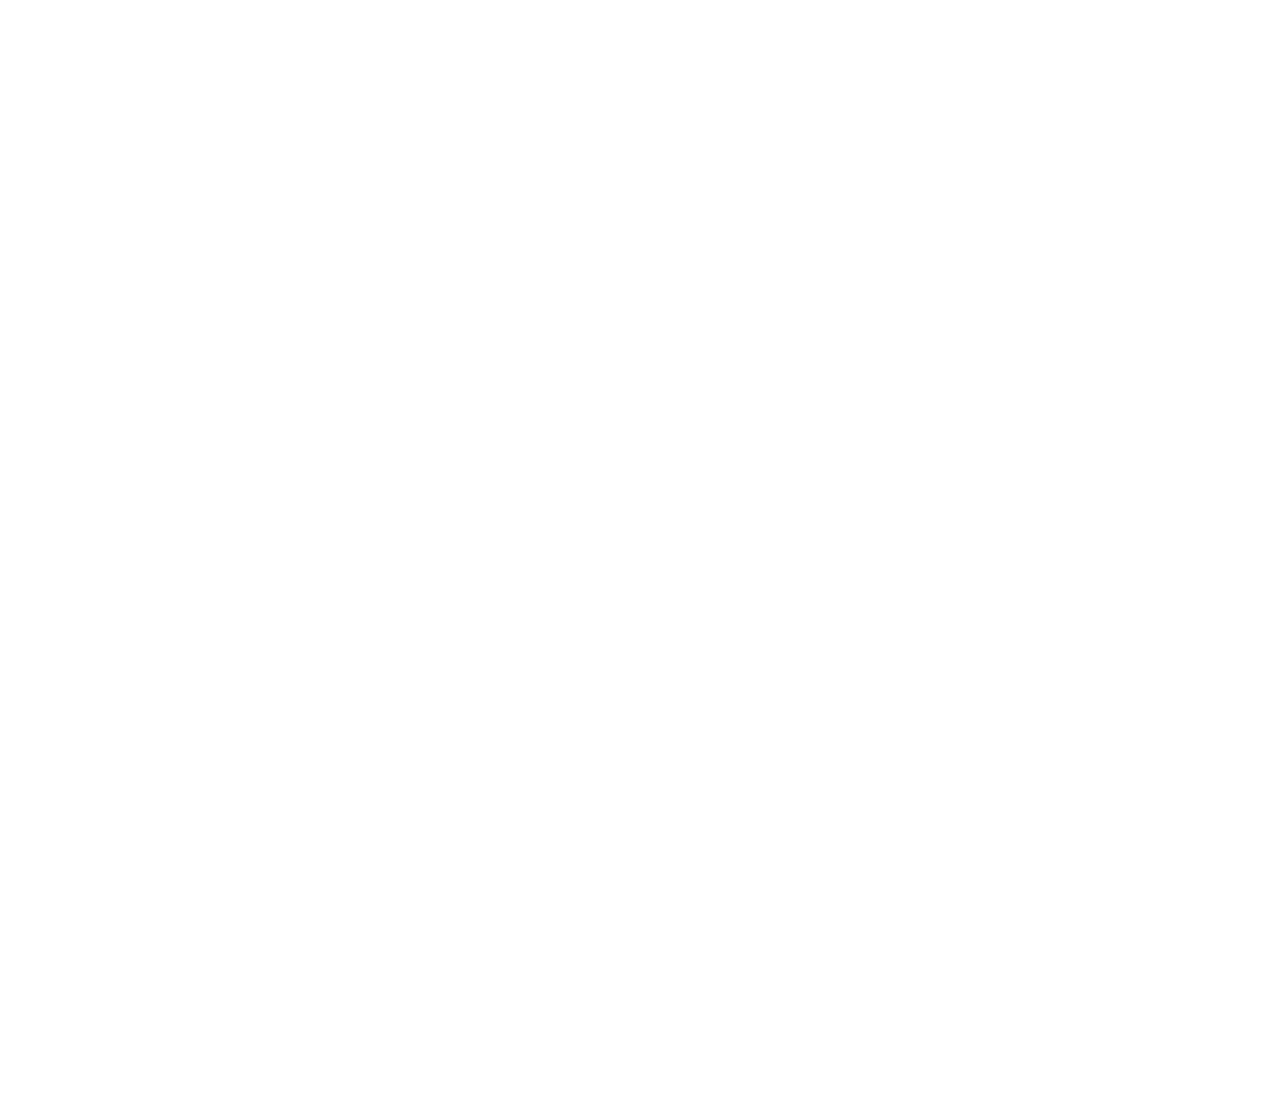
<file: about.html>
<!DOCTYPE html>
<html lang="en">

<head>
    <meta charset="utf-8">
    <title>Vintex Guest House</title>
    <meta content="width=device-width, initial-scale=1.0" name="viewport">
    <meta content="" name="keywords">
    <meta content="" name="description">

    <!-- Favicon -->
    <link href="img/favicon.ico" rel="icon">

    <!-- Google Web Fonts -->
    <link rel="preconnect" href="https://fonts.googleapis.com">
    <link rel="preconnect" href="https://fonts.gstatic.com" crossorigin>
    <link href="https://fonts.googleapis.com/css2?family=Heebo:wght@400;500;600&family=Nunito:wght@600;700;800&family=Pacifico&display=swap" rel="stylesheet">

    <!-- Icon Font Stylesheet -->
    <link href="https://cdnjs.cloudflare.com/ajax/libs/font-awesome/5.10.0/css/all.min.css" rel="stylesheet">
    <link href="https://cdn.jsdelivr.net/npm/bootstrap-icons@1.4.1/font/bootstrap-icons.css" rel="stylesheet">

    <!-- Libraries Stylesheet -->
    <link href="lib/animate/animate.min.css" rel="stylesheet">
    <link href="lib/owlcarousel/assets/owl.carousel.min.css" rel="stylesheet">
    <link href="lib/tempusdominus/css/tempusdominus-bootstrap-4.min.css" rel="stylesheet" />

    <!-- Customized Bootstrap Stylesheet -->
    <link href="css/bootstrap.min.css" rel="stylesheet">

    <!-- Template Stylesheet -->
    <link href="css/style.css" rel="stylesheet">
</head>

<body>
    <div class="container-xxl bg-white p-0">
        


        <!-- Navbar & Hero Start -->
        <div class="container-xxl position-relative p-0">
            <nav class="navbar navbar-expand-lg navbar-dark bg-dark px-4 px-lg-5 py-3 py-lg-0">
                <a href="" class="navbar-brand p-0">
                    <h1 class="text-primary m-0"><i class="fa fa-hotel me-3"></i>Vintex Guest House</h1>
                    <!-- <img src="img/logo.png" alt="Logo"> -->
                </a>
                <button class="navbar-toggler" type="button" data-bs-toggle="collapse" data-bs-target="#navbarCollapse">
                    <span class="fa fa-bars"></span>
                </button>
                <div class="collapse navbar-collapse" id="navbarCollapse">
                    <div class="navbar-nav ms-auto py-0 pe-4">
                        <a href="index.html" class="nav-item nav-link">Home</a>
                        <a href="about.html" class="nav-item nav-link active">About</a>
                        <a href="contact.html" class="nav-item nav-link">Contact</a>
                    </div>
                    <a href="index.html" class="btn btn-primary py-2 px-4">Book A Room</a>
                </div>
            </nav>

            <div class="container-xxl py-5 bg-dark hero-header mb-5">
                <div class="container text-center my-5 pt-5 pb-4">
                    <h1 class="display-3 text-white mb-3 animated slideInDown">About Us</h1>
                    <nav aria-label="breadcrumb">
                        <ol class="breadcrumb justify-content-center text-uppercase">
                            <li class="breadcrumb-item"><a href="#">Home</a></li>
                            <li class="breadcrumb-item text-white active" aria-current="page">About</li>
                        </ol>
                    </nav>
                </div>
            </div>
        </div>
        <!-- Navbar & Hero End -->


        <!-- About Start -->
 <div class="container-xxl py-5">
    <div class="container">
        <div class="row g-5 align-items-center">
            <div class="col-lg-6">
                <div class="row g-3">
                    <div class="col-6 text-start">
                        <img class="img-fluid rounded w-100 wow zoomIn" data-wow-delay="0.1s" src="img/twin%20bed%202.jpeg">
                    </div>
                    <div class="col-6 text-start">
                        <img class="img-fluid rounded w-75 wow zoomIn" data-wow-delay="0.3s" src="img/single-2.jpeg" style="margin-top: 25%;">
                    </div>
                    <div class="col-6 text-end">
                        <img class="img-fluid rounded w-75 wow zoomIn" data-wow-delay="0.5s" src="img/double%20room%202.jpeg">
                    </div>
                    <div class="col-6 text-end">
                        <img class="img-fluid rounded w-100 wow zoomIn" data-wow-delay="0.7s" src="img/hotel%20dining%201.jpeg">
                    </div>
                </div>
            </div>
            <div class="col-lg-6">
                <h5 class="section-title ff-secondary text-start text-primary fw-normal">Our Story</h5>
                <h1 class="mb-4">More Than a Stay—An Experience of the Maasai Plains <i class="fa fa-utensils text-primary me-2"></i></h1>
                <p class="mb-4">Nestled along the Emali-Loitokitok road, Vintex Guest House was built on the belief that travel should be restorative. Whether you're here for our legendary Special Chicken or a quiet night before a sunrise game drive in Amboseli (just 43km away), you are part of our story.</p>
                <p class="mb-4">We blend modern comforts like air-conditioned rooms and private balconies with the raw, breathtaking beauty of the Kajiado landscape. At Vintex, you aren't just a guest; you’re family.</p>
                <div class="row g-4 mb-4">
                    <div class="col-sm-6">
                        <div class="d-flex align-items-center border-start border-5 border-primary px-3">
                            <h1 class="flex-shrink-0 display-5 text-primary mb-0" data-toggle="counter-up">24</h1>
                            <div class="ps-4">
                                <p class="mb-0">Hour</p>
                                <h6 class="text-uppercase mb-0">Guest Service</h6>
                            </div>
                        </div>
                    </div>
                    <div class="col-sm-6">
                        <div class="d-flex align-items-center border-start border-5 border-primary px-3">
                            <h1 class="flex-shrink-0 display-5 text-primary mb-0" data-toggle="counter-up">100</h1>
                            <div class="ps-4">
                                <p class="mb-0">Percent</p>
                                <h6 class="text-uppercase mb-0">Authentic Flavors</h6>
                            </div>
                        </div>
                    </div>
                </div>
                <a class="btn btn-primary py-3 px-5 mt-2" href="contact.html">Visit Us Today</a>
            </div>
        </div>
    </div>
</div>
        <!-- About End -->


              <!-- Team Start -->
        <div class="container-xxl pt-5 pb-3">
            <div class="container">
                <div class="text-center wow fadeInUp" data-wow-delay="0.1s">
                    <h5 class="section-title ff-secondary text-center text-primary fw-normal">Why Choose Vintex</h5>
                    <h1 class="mb-5">Why Choose Us</h1>
                </div>
                <div class="row g-4">
                    <div class="col-lg-3 col-md-6 wow fadeInUp" data-wow-delay="0.1s">
                        <div class="service-item rounded overflow-hidden">
                            <div class="p-4">
                                <h5 class="mb-3">Strategic Location</h5>
                                <p>Just 43km from the gates of Amboseli National Park, making us the perfect base for your sunrise game drives.</p>
                            </div>
                        </div>
                    </div>
                    <div class="col-lg-3 col-md-6 wow fadeInUp" data-wow-delay="0.3s">
                        <div class="service-item rounded overflow-hidden">
                            <div class="p-4">
                                <h5 class="mb-3">Kilimanjaro Views</h5>
                                <p>Wake up to unobstructed, breathtaking vistas of Africa's highest peak right from your private balcony.</p>
                            </div>
                        </div>
                    </div>
                    <div class="col-lg-3 col-md-6 wow fadeInUp" data-wow-delay="0.5s">
                        <div class="service-item rounded overflow-hidden">
                            <div class="p-4">
                                <h5 class="mb-3">Authentic Flavors</h5>
                                <p>Savor our celebrated African cuisine and signature 'Special Chicken,' prepared fresh daily in the Vintex Kitchen.</p>
                            </div>
                        </div>
                    </div>
                    <div class="col-lg-3 col-md-6 wow fadeInUp" data-wow-delay="0.7s">
                        <div class="service-item rounded overflow-hidden">
                            <div class="p-4">
                                <h5 class="mb-3">Reliable Comfort</h5>
                                <p>Enjoy 24-hour guest service, air-conditioned rooms, and peaceful surroundings designed for restoration.</p>
                            </div>
                        </div>
                    </div>
                </div>
            </div>
        </div>
        <!-- Team End -->
        
        
        <!-- Reservation Start -->
        <div class="container-xxl py-5 px-0 wow fadeInUp" data-wow-delay="0.1s">
    <div class="row g-0">
        <div class="col-md-6">
            <div class="video">
                <img src="img/single-1.jpeg" class="w-100 h-100" style="object-fit: cover;" alt="Vintex Hotel Dining Area">
            </div>
        </div>
        <div class="col-md-6 bg-dark d-flex align-items-center">
            <div class="p-5 wow fadeInUp" data-wow-delay="0.2s">
                <h5 class="section-title ff-secondary text-start text-primary fw-normal">Reservation</h5>
                <h1 class="text-white mb-4">Book Your Stay Online</h1>
                <p class="text-white mb-4">Ready to experience the beauty of Kimana? Secure your room at Vintex Guest House today. Whether you are stopping over for a safari or looking for a quiet mountain retreat, we are ready to welcome you home.</p>
                <form>
                    <div class="row g-3">
                        <div class="col-md-6">
                            <div class="form-floating">
                                <input type="text" class="form-control" id="name" placeholder="Your Name">
                                <label for="name">Your Name</label>
                            </div>
                        </div>
                        <div class="col-md-6">
                            <div class="form-floating">
                                <input type="email" class="form-control" id="email" placeholder="Your Email">
                                <label for="email">Your Email</label>
                            </div>
                        </div>
                        <div class="col-md-6">
                            <div class="form-floating date" id="date3" data-target-input="nearest">
                                <input type="text" class="form-control datetimepicker-input" id="datetime" placeholder="Date & Time" data-target="#date3" data-toggle="datetimepicker" />
                                <label for="datetime">Date & Time</label>
                            </div>
                        </div>
                        <div class="col-md-6">
                            <div class="form-floating">
                                <select class="form-select" id="select1">
                                  <option value="1">1 Guest</option>
                                  <option value="2">2 Guests</option>
                                  <option value="3">3 Guests</option>
                                  <option value="4">4+ Guests</option>
                                </select>
                                <label for="select1">Number of Guests</label>
                              </div>
                        </div>
                        <div class="col-12">
                            <div class="form-floating">
                                <textarea class="form-control" placeholder="Special Requests" id="message" style="height: 100px"></textarea>
                                <label for="message">Special Requests (e.g., Room preferences or dietary needs)</label>
                            </div>
                        </div>
                        <div class="col-12">
                            <button class="btn btn-primary w-100 py-3" type="submit">Confirm Booking</button>
                        </div>
                    </div>
                </form>
            </div>
        </div>
    </div>
</div>
        <!-- Reservation End -->

        

        <!-- Footer Start -->
        <div class="container-fluid bg-dark text-light footer pt-5 mt-5 wow fadeIn" data-wow-delay="0.1s">
            <div class="container py-5">
                <div class="row g-5">
                    <div class="col-lg-3 col-md-6">
                        <h4 class="section-title ff-secondary text-start text-primary fw-normal mb-4">Vintex Guest House</h4>
                        <a class="btn btn-link" href="">About Us</a>
                        <a class="btn btn-link" href="">Contact Us</a>
                        <a class="btn btn-link" href="">Privacy Policy</a>
                        <a class="btn btn-link" href="">Terms & Condition</a>
                    </div>
                    <div class="col-lg-3 col-md-6">
                        <h4 class="section-title ff-secondary text-start text-primary fw-normal mb-4">Contact</h4>
                        <p class="mb-2"><i class="fa fa-map-marker-alt me-3"></i>Emali-loitoktok, Kimana Kenya</p>
                        <p class="mb-2"><i class="fa fa-phone-alt me-3"></i>+012 345 67890</p>
                        <p class="mb-2"><i class="fa fa-envelope me-3"></i>info@example.com</p>
                        <div class="d-flex pt-2">
                            <a class="btn btn-outline-light btn-social" href=""><i class="fab fa-twitter"></i></a>
                            <a class="btn btn-outline-light btn-social" href=""><i class="fab fa-facebook-f"></i></a>
                            <a class="btn btn-outline-light btn-social" href=""><i class="fab fa-youtube"></i></a>
                            <a class="btn btn-outline-light btn-social" href=""><i class="fab fa-linkedin-in"></i></a>
                        </div>
                    </div>
                    <div class="col-lg-3 col-md-6">
                        <h4 class="section-title ff-secondary text-start text-primary fw-normal mb-4">Opening</h4>
                        <h5 class="text-light fw-normal">Monday - Saturday</h5>
                        <p>09AM - 09PM</p>
                        <h5 class="text-light fw-normal">Sunday</h5>
                        <p>10AM - 08PM</p>
                    </div>
                    <div class="col-lg-3 col-md-6">
                        <h4 class="section-title ff-secondary text-start text-primary fw-normal mb-4">Newsletter</h4>
                        <p>Dolor amet sit justo amet elitr clita ipsum elitr est.</p>
                        <div class="position-relative mx-auto" style="max-width: 400px;">
                            <input class="form-control border-primary w-100 py-3 ps-4 pe-5" type="text" placeholder="Your email">
                            <button type="button" class="btn btn-primary py-2 position-absolute top-0 end-0 mt-2 me-2">SignUp</button>
                        </div>
                    </div>
                </div>
            </div>
            <div class="container">
                <div class="copyright">
                    <div class="row">
                       <div class="col-md-6 text-center text-md-start mb-3 mb-md-0">
                            &copy; <a class="border-bottom" href="#">Vintex Guest House</a>, All Right Reserved. 
							
							<!--/*** This template is free as long as you keep the footer author’s credit link/attribution link/backlink. If you'd like to use the template without the footer author’s credit link/attribution link/backlink, you can purchase the Credit Removal License from "https://htmlcodex.com/credit-removal". Thank you for your support. ***/-->
							Designed By <a class="border-bottom" href="https://safaridigitalagency.co.ke">Safari Digital Agency</a>
                        </div>
                        <div class="col-md-6 text-center text-md-end">
                            <div class="footer-menu">
                                <a href="">Home</a>
                                <a href="">Cookies</a>
                                <a href="">Help</a>
                                <a href="">FQAs</a>
                            </div>
                        </div>
                    </div>
                </div>
            </div>
        </div>
        <!-- Footer End -->


        <!-- Back to Top -->
        <a href="#" class="btn btn-lg btn-primary btn-lg-square back-to-top"><i class="bi bi-arrow-up"></i></a>
    </div>

    <!-- JavaScript Libraries -->
    <script src="https://code.jquery.com/jquery-3.4.1.min.js"></script>
    <script src="https://cdn.jsdelivr.net/npm/bootstrap@5.0.0/dist/js/bootstrap.bundle.min.js"></script>
    <script src="lib/wow/wow.min.js"></script>
    <script src="lib/easing/easing.min.js"></script>
    <script src="lib/waypoints/waypoints.min.js"></script>
    <script src="lib/counterup/counterup.min.js"></script>
    <script src="lib/owlcarousel/owl.carousel.min.js"></script>
    <script src="lib/tempusdominus/js/moment.min.js"></script>
    <script src="lib/tempusdominus/js/moment-timezone.min.js"></script>
    <script src="lib/tempusdominus/js/tempusdominus-bootstrap-4.min.js"></script>

    <!-- Template Javascript -->
    <script src="js/main.js"></script>
</body>

</html>
</file>
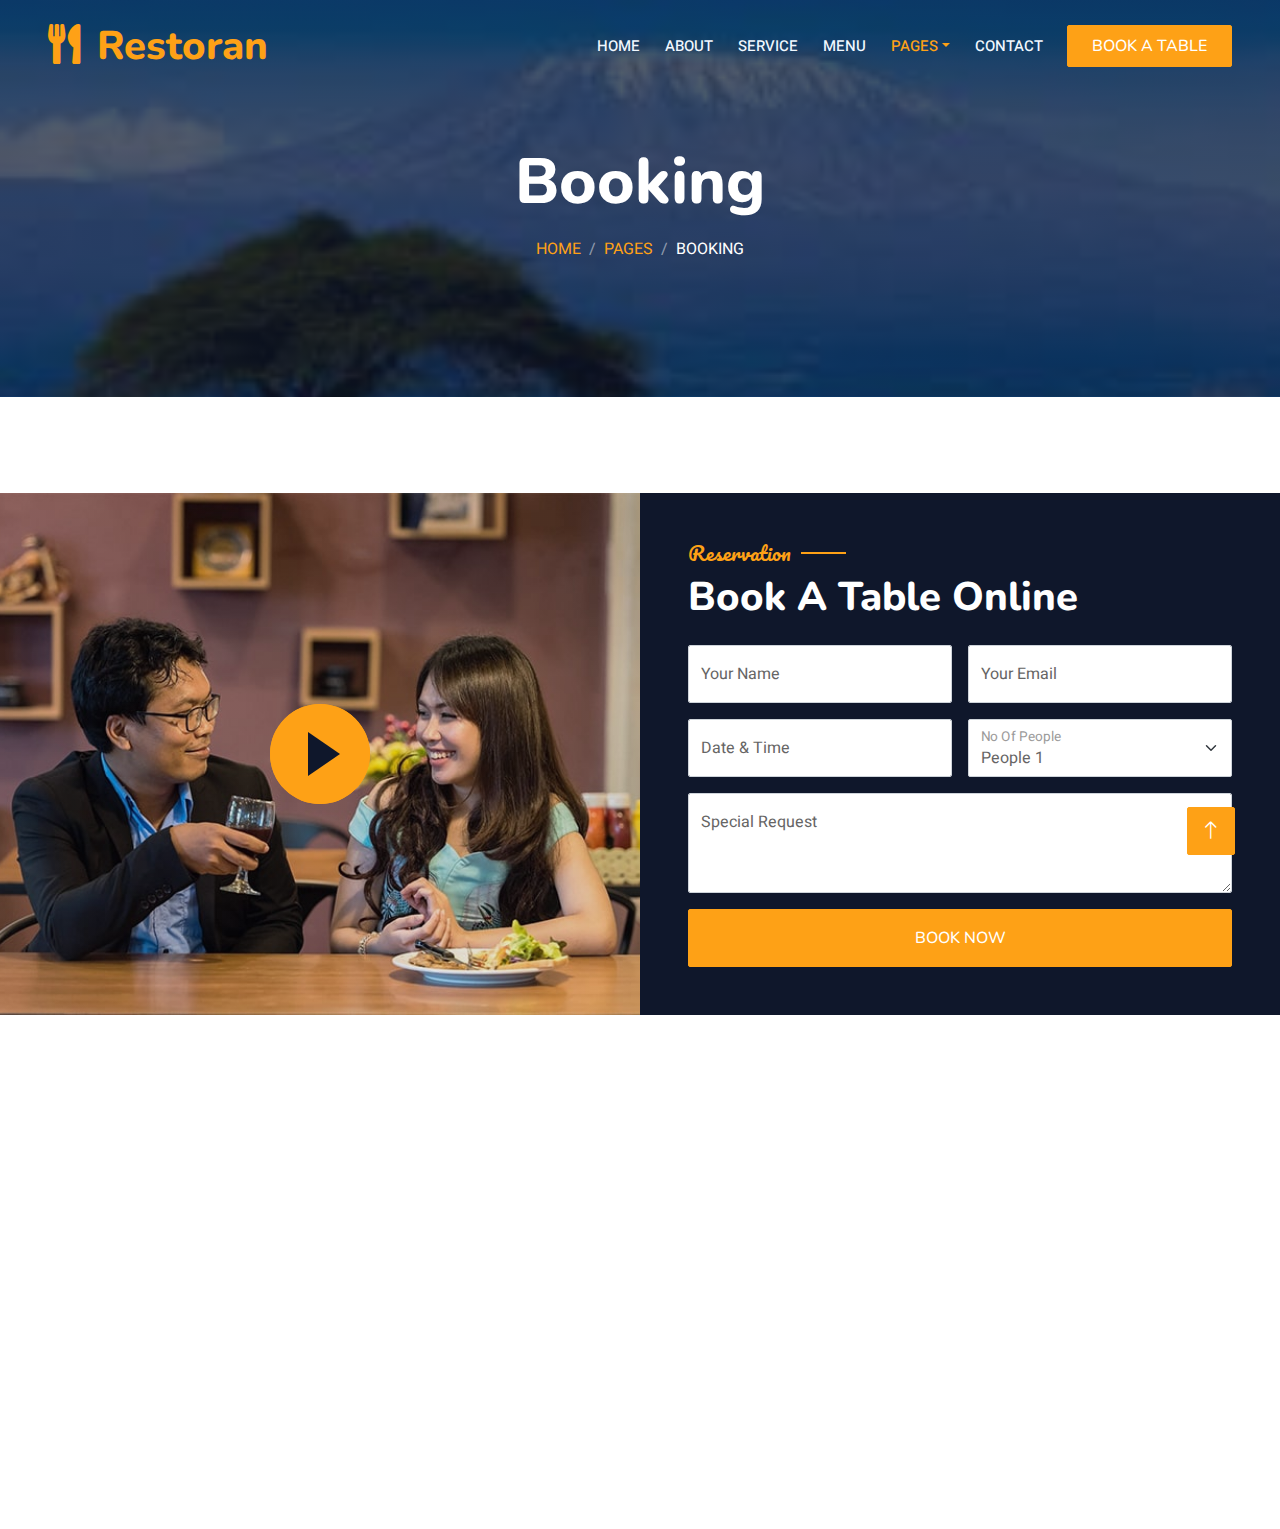
<file: booking.html>
<!DOCTYPE html>
<html lang="en">

<head>
    <meta charset="utf-8">
    <title>Restoran - Bootstrap Restaurant Template</title>
    <meta content="width=device-width, initial-scale=1.0" name="viewport">
    <meta content="" name="keywords">
    <meta content="" name="description">

    <!-- Favicon -->
    <link href="img/favicon.ico" rel="icon">

    <!-- Google Web Fonts -->
    <link rel="preconnect" href="https://fonts.googleapis.com">
    <link rel="preconnect" href="https://fonts.gstatic.com" crossorigin>
    <link href="https://fonts.googleapis.com/css2?family=Heebo:wght@400;500;600&family=Nunito:wght@600;700;800&family=Pacifico&display=swap" rel="stylesheet">

    <!-- Icon Font Stylesheet -->
    <link href="https://cdnjs.cloudflare.com/ajax/libs/font-awesome/5.10.0/css/all.min.css" rel="stylesheet">
    <link href="https://cdn.jsdelivr.net/npm/bootstrap-icons@1.4.1/font/bootstrap-icons.css" rel="stylesheet">

    <!-- Libraries Stylesheet -->
    <link href="lib/animate/animate.min.css" rel="stylesheet">
    <link href="lib/owlcarousel/assets/owl.carousel.min.css" rel="stylesheet">
    <link href="lib/tempusdominus/css/tempusdominus-bootstrap-4.min.css" rel="stylesheet" />

    <!-- Customized Bootstrap Stylesheet -->
    <link href="css/bootstrap.min.css" rel="stylesheet">

    <!-- Template Stylesheet -->
    <link href="css/style.css" rel="stylesheet">
</head>

<body>
    <div class="container-xxl bg-white p-0">
        <!-- Spinner Start -->
        <div id="spinner" class="show bg-white position-fixed translate-middle w-100 vh-100 top-50 start-50 d-flex align-items-center justify-content-center">
            <div class="spinner-border text-primary" style="width: 3rem; height: 3rem;" role="status">
                <span class="sr-only">Loading...</span>
            </div>
        </div>
        <!-- Spinner End -->


        <!-- Navbar & Hero Start -->
        <div class="container-xxl position-relative p-0">
            <nav class="navbar navbar-expand-lg navbar-dark bg-dark px-4 px-lg-5 py-3 py-lg-0">
                <a href="" class="navbar-brand p-0">
                    <h1 class="text-primary m-0"><i class="fa fa-utensils me-3"></i>Restoran</h1>
                    <!-- <img src="img/logo.png" alt="Logo"> -->
                </a>
                <button class="navbar-toggler" type="button" data-bs-toggle="collapse" data-bs-target="#navbarCollapse">
                    <span class="fa fa-bars"></span>
                </button>
                <div class="collapse navbar-collapse" id="navbarCollapse">
                    <div class="navbar-nav ms-auto py-0 pe-4">
                        <a href="index.html" class="nav-item nav-link">Home</a>
                        <a href="about.html" class="nav-item nav-link">About</a>
                        <a href="service.html" class="nav-item nav-link">Service</a>
                        <a href="menu.html" class="nav-item nav-link">Menu</a>
                        <div class="nav-item dropdown">
                            <a href="#" class="nav-link dropdown-toggle active" data-bs-toggle="dropdown">Pages</a>
                            <div class="dropdown-menu m-0">
                                <a href="booking.html" class="dropdown-item active">Booking</a>
                                <a href="team.html" class="dropdown-item">Our Team</a>
                                <a href="testimonial.html" class="dropdown-item">Testimonial</a>
                            </div>
                        </div>
                        <a href="contact.html" class="nav-item nav-link">Contact</a>
                    </div>
                    <a href="" class="btn btn-primary py-2 px-4">Book A Table</a>
                </div>
            </nav>

            <div class="container-xxl py-5 bg-dark hero-header mb-5">
                <div class="container text-center my-5 pt-5 pb-4">
                    <h1 class="display-3 text-white mb-3 animated slideInDown">Booking</h1>
                    <nav aria-label="breadcrumb">
                        <ol class="breadcrumb justify-content-center text-uppercase">
                            <li class="breadcrumb-item"><a href="#">Home</a></li>
                            <li class="breadcrumb-item"><a href="#">Pages</a></li>
                            <li class="breadcrumb-item text-white active" aria-current="page">Booking</li>
                        </ol>
                    </nav>
                </div>
            </div>
        </div>
        <!-- Navbar & Hero End -->


        <!-- Reservation Start -->
        <div class="container-xxl py-5 px-0 wow fadeInUp" data-wow-delay="0.1s">
            <div class="row g-0">
                <div class="col-md-6">
                    <div class="video">
                        <button type="button" class="btn-play" data-bs-toggle="modal" data-src="https://www.youtube.com/embed/DWRcNpR6Kdc" data-bs-target="#videoModal">
                            <span></span>
                        </button>
                    </div>
                </div>
                <div class="col-md-6 bg-dark d-flex align-items-center">
                    <div class="p-5 wow fadeInUp" data-wow-delay="0.2s">
                        <h5 class="section-title ff-secondary text-start text-primary fw-normal">Reservation</h5>
                        <h1 class="text-white mb-4">Book A Table Online</h1>
                        <form>
                            <div class="row g-3">
                                <div class="col-md-6">
                                    <div class="form-floating">
                                        <input type="text" class="form-control" id="name" placeholder="Your Name">
                                        <label for="name">Your Name</label>
                                    </div>
                                </div>
                                <div class="col-md-6">
                                    <div class="form-floating">
                                        <input type="email" class="form-control" id="email" placeholder="Your Email">
                                        <label for="email">Your Email</label>
                                    </div>
                                </div>
                                <div class="col-md-6">
                                    <div class="form-floating date" id="date3" data-target-input="nearest">
                                        <input type="text" class="form-control datetimepicker-input" id="datetime" placeholder="Date & Time" data-target="#date3" data-toggle="datetimepicker" />
                                        <label for="datetime">Date & Time</label>
                                    </div>
                                </div>
                                <div class="col-md-6">
                                    <div class="form-floating">
                                        <select class="form-select" id="select1">
                                          <option value="1">People 1</option>
                                          <option value="2">People 2</option>
                                          <option value="3">People 3</option>
                                        </select>
                                        <label for="select1">No Of People</label>
                                      </div>
                                </div>
                                <div class="col-12">
                                    <div class="form-floating">
                                        <textarea class="form-control" placeholder="Special Request" id="message" style="height: 100px"></textarea>
                                        <label for="message">Special Request</label>
                                    </div>
                                </div>
                                <div class="col-12">
                                    <button class="btn btn-primary w-100 py-3" type="submit">Book Now</button>
                                </div>
                            </div>
                        </form>
                    </div>
                </div>
            </div>
        </div>

        <div class="modal fade" id="videoModal" tabindex="-1" aria-labelledby="exampleModalLabel" aria-hidden="true">
            <div class="modal-dialog">
                <div class="modal-content rounded-0">
                    <div class="modal-header">
                        <h5 class="modal-title" id="exampleModalLabel">Youtube Video</h5>
                        <button type="button" class="btn-close" data-bs-dismiss="modal" aria-label="Close"></button>
                    </div>
                    <div class="modal-body">
                        <!-- 16:9 aspect ratio -->
                        <div class="ratio ratio-16x9">
                            <iframe class="embed-responsive-item" src="" id="video" allowfullscreen allowscriptaccess="always"
                                allow="autoplay"></iframe>
                        </div>
                    </div>
                </div>
            </div>
        </div>
        <!-- Reservation Start -->
        

        <!-- Footer Start -->
        <div class="container-fluid bg-dark text-light footer pt-5 mt-5 wow fadeIn" data-wow-delay="0.1s">
            <div class="container py-5">
                <div class="row g-5">
                    <div class="col-lg-3 col-md-6">
                        <h4 class="section-title ff-secondary text-start text-primary fw-normal mb-4">Company</h4>
                        <a class="btn btn-link" href="">About Us</a>
                        <a class="btn btn-link" href="">Contact Us</a>
                        <a class="btn btn-link" href="">Reservation</a>
                        <a class="btn btn-link" href="">Privacy Policy</a>
                        <a class="btn btn-link" href="">Terms & Condition</a>
                    </div>
                    <div class="col-lg-3 col-md-6">
                        <h4 class="section-title ff-secondary text-start text-primary fw-normal mb-4">Contact</h4>
                        <p class="mb-2"><i class="fa fa-map-marker-alt me-3"></i>123 Street, New York, USA</p>
                        <p class="mb-2"><i class="fa fa-phone-alt me-3"></i>+012 345 67890</p>
                        <p class="mb-2"><i class="fa fa-envelope me-3"></i>info@example.com</p>
                        <div class="d-flex pt-2">
                            <a class="btn btn-outline-light btn-social" href=""><i class="fab fa-twitter"></i></a>
                            <a class="btn btn-outline-light btn-social" href=""><i class="fab fa-facebook-f"></i></a>
                            <a class="btn btn-outline-light btn-social" href=""><i class="fab fa-youtube"></i></a>
                            <a class="btn btn-outline-light btn-social" href=""><i class="fab fa-linkedin-in"></i></a>
                        </div>
                    </div>
                    <div class="col-lg-3 col-md-6">
                        <h4 class="section-title ff-secondary text-start text-primary fw-normal mb-4">Opening</h4>
                        <h5 class="text-light fw-normal">Monday - Saturday</h5>
                        <p>09AM - 09PM</p>
                        <h5 class="text-light fw-normal">Sunday</h5>
                        <p>10AM - 08PM</p>
                    </div>
                    <div class="col-lg-3 col-md-6">
                        <h4 class="section-title ff-secondary text-start text-primary fw-normal mb-4">Newsletter</h4>
                        <p>Dolor amet sit justo amet elitr clita ipsum elitr est.</p>
                        <div class="position-relative mx-auto" style="max-width: 400px;">
                            <input class="form-control border-primary w-100 py-3 ps-4 pe-5" type="text" placeholder="Your email">
                            <button type="button" class="btn btn-primary py-2 position-absolute top-0 end-0 mt-2 me-2">SignUp</button>
                        </div>
                    </div>
                </div>
            </div>
            <div class="container">
                <div class="copyright">
                    <div class="row">
                        <div class="col-md-6 text-center text-md-start mb-3 mb-md-0">
                            &copy; <a class="border-bottom" href="#">Your Site Name</a>, All Right Reserved. 
							
							<!--/*** This template is free as long as you keep the footer author’s credit link/attribution link/backlink. If you'd like to use the template without the footer author’s credit link/attribution link/backlink, you can purchase the Credit Removal License from "https://htmlcodex.com/credit-removal". Thank you for your support. ***/-->
							Designed By <a class="border-bottom" href="https://htmlcodex.com">HTML Codex</a>
                        </div>
                        <div class="col-md-6 text-center text-md-end">
                            <div class="footer-menu">
                                <a href="">Home</a>
                                <a href="">Cookies</a>
                                <a href="">Help</a>
                                <a href="">FQAs</a>
                            </div>
                        </div>
                    </div>
                </div>
            </div>
        </div>
        <!-- Footer End -->


        <!-- Back to Top -->
        <a href="#" class="btn btn-lg btn-primary btn-lg-square back-to-top"><i class="bi bi-arrow-up"></i></a>
    </div>

    <!-- JavaScript Libraries -->
    <script src="https://code.jquery.com/jquery-3.4.1.min.js"></script>
    <script src="https://cdn.jsdelivr.net/npm/bootstrap@5.0.0/dist/js/bootstrap.bundle.min.js"></script>
    <script src="lib/wow/wow.min.js"></script>
    <script src="lib/easing/easing.min.js"></script>
    <script src="lib/waypoints/waypoints.min.js"></script>
    <script src="lib/counterup/counterup.min.js"></script>
    <script src="lib/owlcarousel/owl.carousel.min.js"></script>
    <script src="lib/tempusdominus/js/moment.min.js"></script>
    <script src="lib/tempusdominus/js/moment-timezone.min.js"></script>
    <script src="lib/tempusdominus/js/tempusdominus-bootstrap-4.min.js"></script>

    <!-- Template Javascript -->
    <script src="js/main.js"></script>
</body>

</html>
</file>
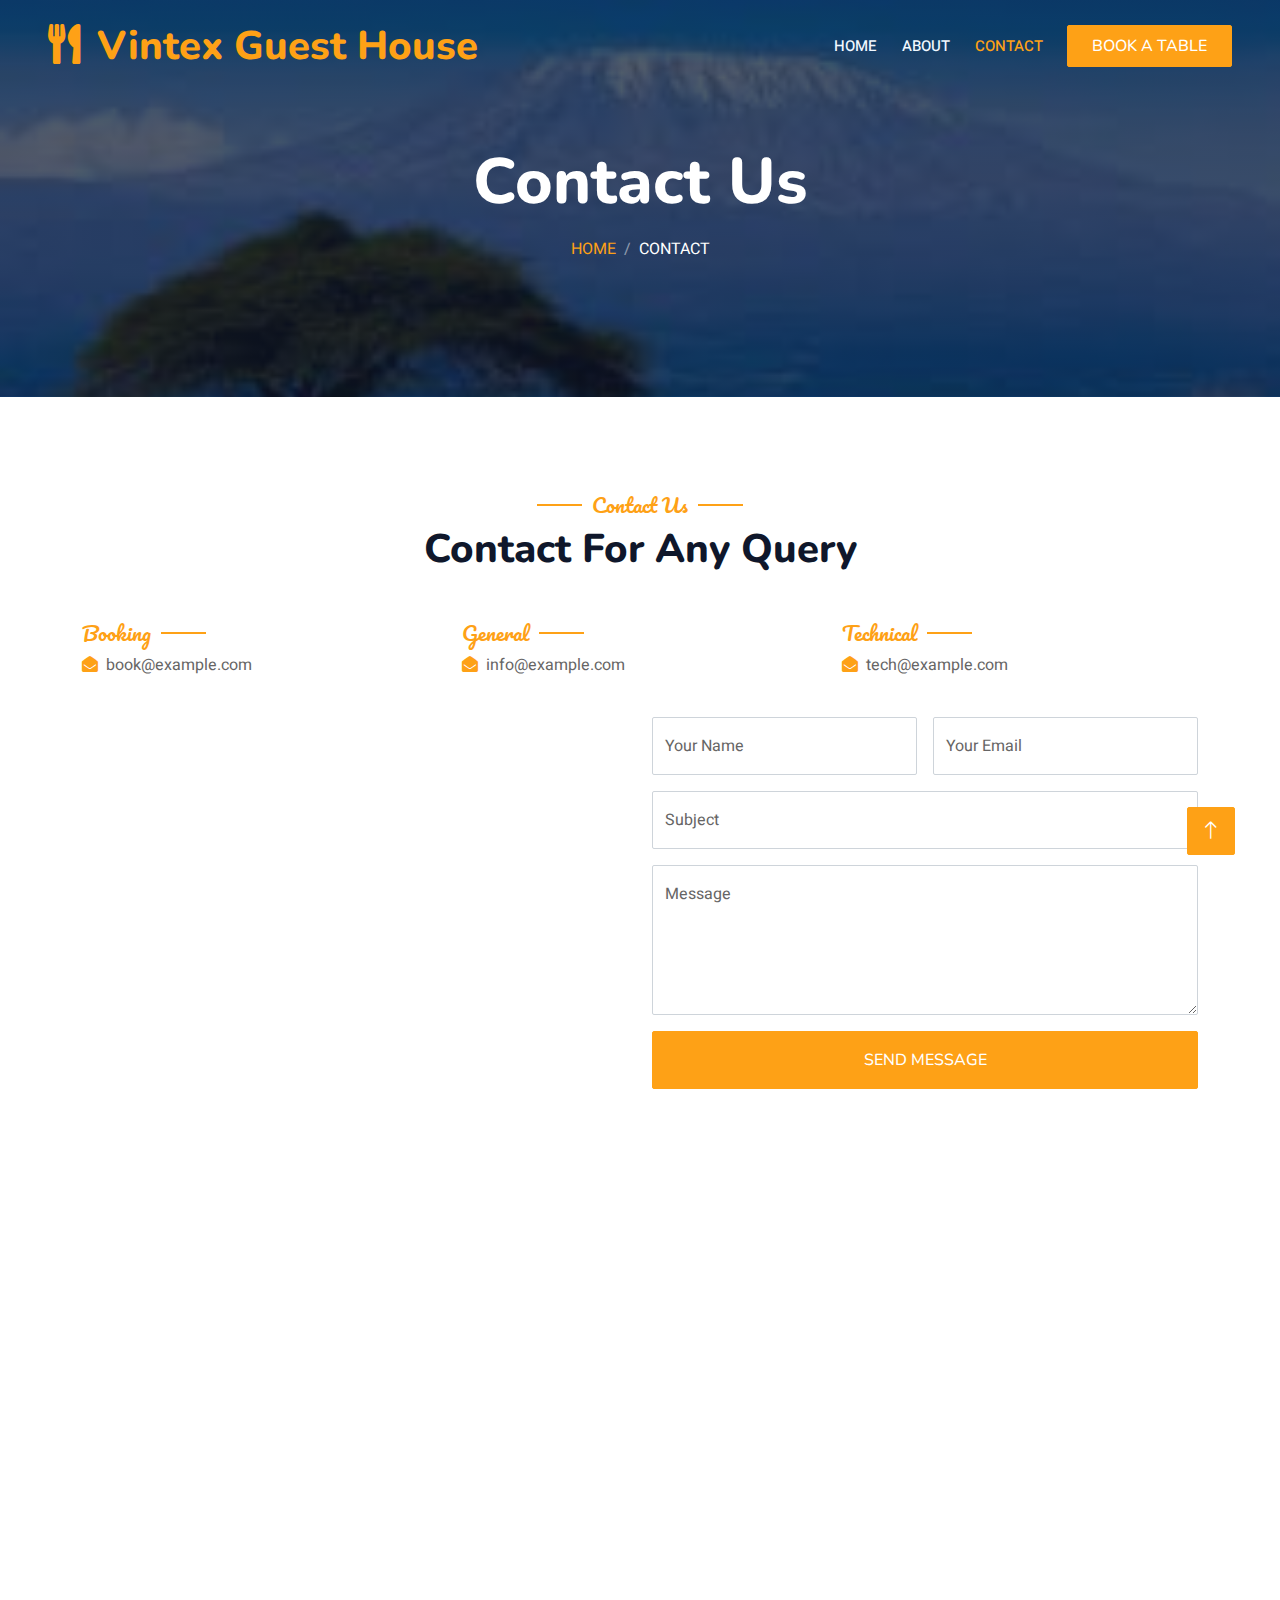
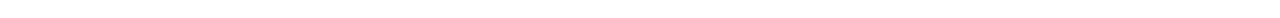
<file: contact.html>
<!DOCTYPE html>
<html lang="en">

<head>
    <meta charset="utf-8">
    <title>Vintex Guest House</title>
    <meta content="width=device-width, initial-scale=1.0" name="viewport">
    <meta content="" name="keywords">
    <meta content="" name="description">

    <!-- Favicon -->
    <link href="img/favicon.ico" rel="icon">

    <!-- Google Web Fonts -->
    <link rel="preconnect" href="https://fonts.googleapis.com">
    <link rel="preconnect" href="https://fonts.gstatic.com" crossorigin>
    <link href="https://fonts.googleapis.com/css2?family=Heebo:wght@400;500;600&family=Nunito:wght@600;700;800&family=Pacifico&display=swap" rel="stylesheet">

    <!-- Icon Font Stylesheet -->
    <link href="https://cdnjs.cloudflare.com/ajax/libs/font-awesome/5.10.0/css/all.min.css" rel="stylesheet">
    <link href="https://cdn.jsdelivr.net/npm/bootstrap-icons@1.4.1/font/bootstrap-icons.css" rel="stylesheet">

    <!-- Libraries Stylesheet -->
    <link href="lib/animate/animate.min.css" rel="stylesheet">
    <link href="lib/owlcarousel/assets/owl.carousel.min.css" rel="stylesheet">
    <link href="lib/tempusdominus/css/tempusdominus-bootstrap-4.min.css" rel="stylesheet" />

    <!-- Customized Bootstrap Stylesheet -->
    <link href="css/bootstrap.min.css" rel="stylesheet">

    <!-- Template Stylesheet -->
    <link href="css/style.css" rel="stylesheet">
</head>

<body>
    <div class="container-xxl bg-white p-0">
        


        <!-- Navbar & Hero Start -->
        <div class="container-xxl position-relative p-0">
            <nav class="navbar navbar-expand-lg navbar-dark bg-dark px-4 px-lg-5 py-3 py-lg-0">
                <a href="" class="navbar-brand p-0">
                    <h1 class="text-primary m-0"><i class="fa fa-utensils me-3"></i>Vintex Guest House</h1>
                    <!-- <img src="img/logo.png" alt="Logo"> -->
                </a>
                <button class="navbar-toggler" type="button" data-bs-toggle="collapse" data-bs-target="#navbarCollapse">
                    <span class="fa fa-bars"></span>
                </button>
                <div class="collapse navbar-collapse" id="navbarCollapse">
                    <div class="navbar-nav ms-auto py-0 pe-4">
                        <a href="index.html" class="nav-item nav-link">Home</a>
                        <a href="about.html" class="nav-item nav-link">About</a>
                        <a href="contact.html" class="nav-item nav-link active">Contact</a>
                    </div>
                    <a href="index.html" class="btn btn-primary py-2 px-4">Book A Table</a>
                </div>
            </nav>

            <div class="container-xxl py-5 bg-dark hero-header mb-5">
                <div class="container text-center my-5 pt-5 pb-4">
                    <h1 class="display-3 text-white mb-3 animated slideInDown">Contact Us</h1>
                    <nav aria-label="breadcrumb">
                        <ol class="breadcrumb justify-content-center text-uppercase">
                            <li class="breadcrumb-item"><a href="#">Home</a></li>
                            <li class="breadcrumb-item text-white active" aria-current="page">Contact</li>
                        </ol>
                    </nav>
                </div>
            </div>
        </div>
        <!-- Navbar & Hero End -->


        <!-- Contact Start -->
        <div class="container-xxl py-5">
            <div class="container">
                <div class="text-center wow fadeInUp" data-wow-delay="0.1s">
                    <h5 class="section-title ff-secondary text-center text-primary fw-normal">Contact Us</h5>
                    <h1 class="mb-5">Contact For Any Query</h1>
                </div>
                <div class="row g-4">
                    <div class="col-12">
                        <div class="row gy-4">
                            <div class="col-md-4">
                                <h5 class="section-title ff-secondary fw-normal text-start text-primary">Booking</h5>
                                <p><i class="fa fa-envelope-open text-primary me-2"></i>book@example.com</p>
                            </div>
                            <div class="col-md-4">
                                <h5 class="section-title ff-secondary fw-normal text-start text-primary">General</h5>
                                <p><i class="fa fa-envelope-open text-primary me-2"></i>info@example.com</p>
                            </div>
                            <div class="col-md-4">
                                <h5 class="section-title ff-secondary fw-normal text-start text-primary">Technical</h5>
                                <p><i class="fa fa-envelope-open text-primary me-2"></i>tech@example.com</p>
                            </div>
                        </div>
                    </div>
                    <div class="col-md-6 wow fadeIn" data-wow-delay="0.1s">
                        <iframe class="position-relative rounded w-100 h-100"
                            src="https://www.google.com/maps/embed?pb=!1m18!1m12!1m3!1d3001156.4288297426!2d-78.01371936852176!3d42.72876761954724!2m3!1f0!2f0!3f0!3m2!1i1024!2i768!4f13.1!3m3!1m2!1s0x4ccc4bf0f123a5a9%3A0xddcfc6c1de189567!2sNew%20York%2C%20USA!5e0!3m2!1sen!2sbd!4v1603794290143!5m2!1sen!2sbd"
                            frameborder="0" style="min-height: 350px; border:0;" allowfullscreen="" aria-hidden="false"
                            tabindex="0"></iframe>
                    </div>
                    <div class="col-md-6">
                        <div class="wow fadeInUp" data-wow-delay="0.2s">
                            <form>
                                <div class="row g-3">
                                    <div class="col-md-6">
                                        <div class="form-floating">
                                            <input type="text" class="form-control" id="name" placeholder="Your Name">
                                            <label for="name">Your Name</label>
                                        </div>
                                    </div>
                                    <div class="col-md-6">
                                        <div class="form-floating">
                                            <input type="email" class="form-control" id="email" placeholder="Your Email">
                                            <label for="email">Your Email</label>
                                        </div>
                                    </div>
                                    <div class="col-12">
                                        <div class="form-floating">
                                            <input type="text" class="form-control" id="subject" placeholder="Subject">
                                            <label for="subject">Subject</label>
                                        </div>
                                    </div>
                                    <div class="col-12">
                                        <div class="form-floating">
                                            <textarea class="form-control" placeholder="Leave a message here" id="message" style="height: 150px"></textarea>
                                            <label for="message">Message</label>
                                        </div>
                                    </div>
                                    <div class="col-12">
                                        <button class="btn btn-primary w-100 py-3" type="submit">Send Message</button>
                                    </div>
                                </div>
                            </form>
                        </div>
                    </div>
                </div>
            </div>
        </div>
        <!-- Contact End -->


        <!-- Footer Start -->
        <div class="container-fluid bg-dark text-light footer pt-5 mt-5 wow fadeIn" data-wow-delay="0.1s">
            <div class="container py-5">
                <div class="row g-5">
                    <div class="col-lg-3 col-md-6">
                        <h4 class="section-title ff-secondary text-start text-primary fw-normal mb-4">Shallom Hotel</h4>
                        <a class="btn btn-link" href="">About Us</a>
                        <a class="btn btn-link" href="">Contact Us</a>
                        <a class="btn btn-link" href="">Privacy Policy</a>
                        <a class="btn btn-link" href="">Terms & Condition</a>
                    </div>
                    <div class="col-lg-3 col-md-6">
                        <h4 class="section-title ff-secondary text-start text-primary fw-normal mb-4">Contact</h4>
                        <p class="mb-2"><i class="fa fa-map-marker-alt me-3"></i>Emali-loitoktok, Kimana Kenya</p>
                        <p class="mb-2"><i class="fa fa-phone-alt me-3"></i>+012 345 67890</p>
                        <p class="mb-2"><i class="fa fa-envelope me-3"></i>info@example.com</p>
                        <div class="d-flex pt-2">
                            <a class="btn btn-outline-light btn-social" href=""><i class="fab fa-twitter"></i></a>
                            <a class="btn btn-outline-light btn-social" href=""><i class="fab fa-facebook-f"></i></a>
                            <a class="btn btn-outline-light btn-social" href=""><i class="fab fa-youtube"></i></a>
                            <a class="btn btn-outline-light btn-social" href=""><i class="fab fa-linkedin-in"></i></a>
                        </div>
                    </div>
                    <div class="col-lg-3 col-md-6">
                        <h4 class="section-title ff-secondary text-start text-primary fw-normal mb-4">Opening</h4>
                        <h5 class="text-light fw-normal">Monday - Saturday</h5>
                        <p>09AM - 09PM</p>
                        <h5 class="text-light fw-normal">Sunday</h5>
                        <p>10AM - 08PM</p>
                    </div>
                    <div class="col-lg-3 col-md-6">
                        <h4 class="section-title ff-secondary text-start text-primary fw-normal mb-4">Newsletter</h4>
                        <p>Dolor amet sit justo amet elitr clita ipsum elitr est.</p>
                        <div class="position-relative mx-auto" style="max-width: 400px;">
                            <input class="form-control border-primary w-100 py-3 ps-4 pe-5" type="text" placeholder="Your email">
                            <button type="button" class="btn btn-primary py-2 position-absolute top-0 end-0 mt-2 me-2">SignUp</button>
                        </div>
                    </div>
                </div>
            </div>
            <div class="container">
                <div class="copyright">
                    <div class="row">
                        <div class="col-md-6 text-center text-md-start mb-3 mb-md-0">
                            &copy; <a class="border-bottom" href="#">Vintex Guest House</a>, All Right Reserved. 
							
							<!--/*** This template is free as long as you keep the footer author’s credit link/attribution link/backlink. If you'd like to use the template without the footer author’s credit link/attribution link/backlink, you can purchase the Credit Removal License from "https://htmlcodex.com/credit-removal". Thank you for your support. ***/-->
							Designed By <a class="border-bottom" href="https://safaridigitalagency.co.ke">Safari Digital Agency</a>
                        </div>
                        <div class="col-md-6 text-center text-md-end">
                            <div class="footer-menu">
                                <a href="">Home</a>
                                <a href="">Cookies</a>
                                <a href="">Help</a>
                                <a href="">FQAs</a>
                            </div>
                        </div>
                    </div>
                </div>
            </div>
        </div>
        <!-- Footer End -->


        <!-- Back to Top -->
        <a href="#" class="btn btn-lg btn-primary btn-lg-square back-to-top"><i class="bi bi-arrow-up"></i></a>
    </div>

    <!-- JavaScript Libraries -->
    <script src="https://code.jquery.com/jquery-3.4.1.min.js"></script>
    <script src="https://cdn.jsdelivr.net/npm/bootstrap@5.0.0/dist/js/bootstrap.bundle.min.js"></script>
    <script src="lib/wow/wow.min.js"></script>
    <script src="lib/easing/easing.min.js"></script>
    <script src="lib/waypoints/waypoints.min.js"></script>
    <script src="lib/counterup/counterup.min.js"></script>
    <script src="lib/owlcarousel/owl.carousel.min.js"></script>
    <script src="lib/tempusdominus/js/moment.min.js"></script>
    <script src="lib/tempusdominus/js/moment-timezone.min.js"></script>
    <script src="lib/tempusdominus/js/tempusdominus-bootstrap-4.min.js"></script>

    <!-- Template Javascript -->
    <script src="js/main.js"></script>
</body>

</html>
</file>
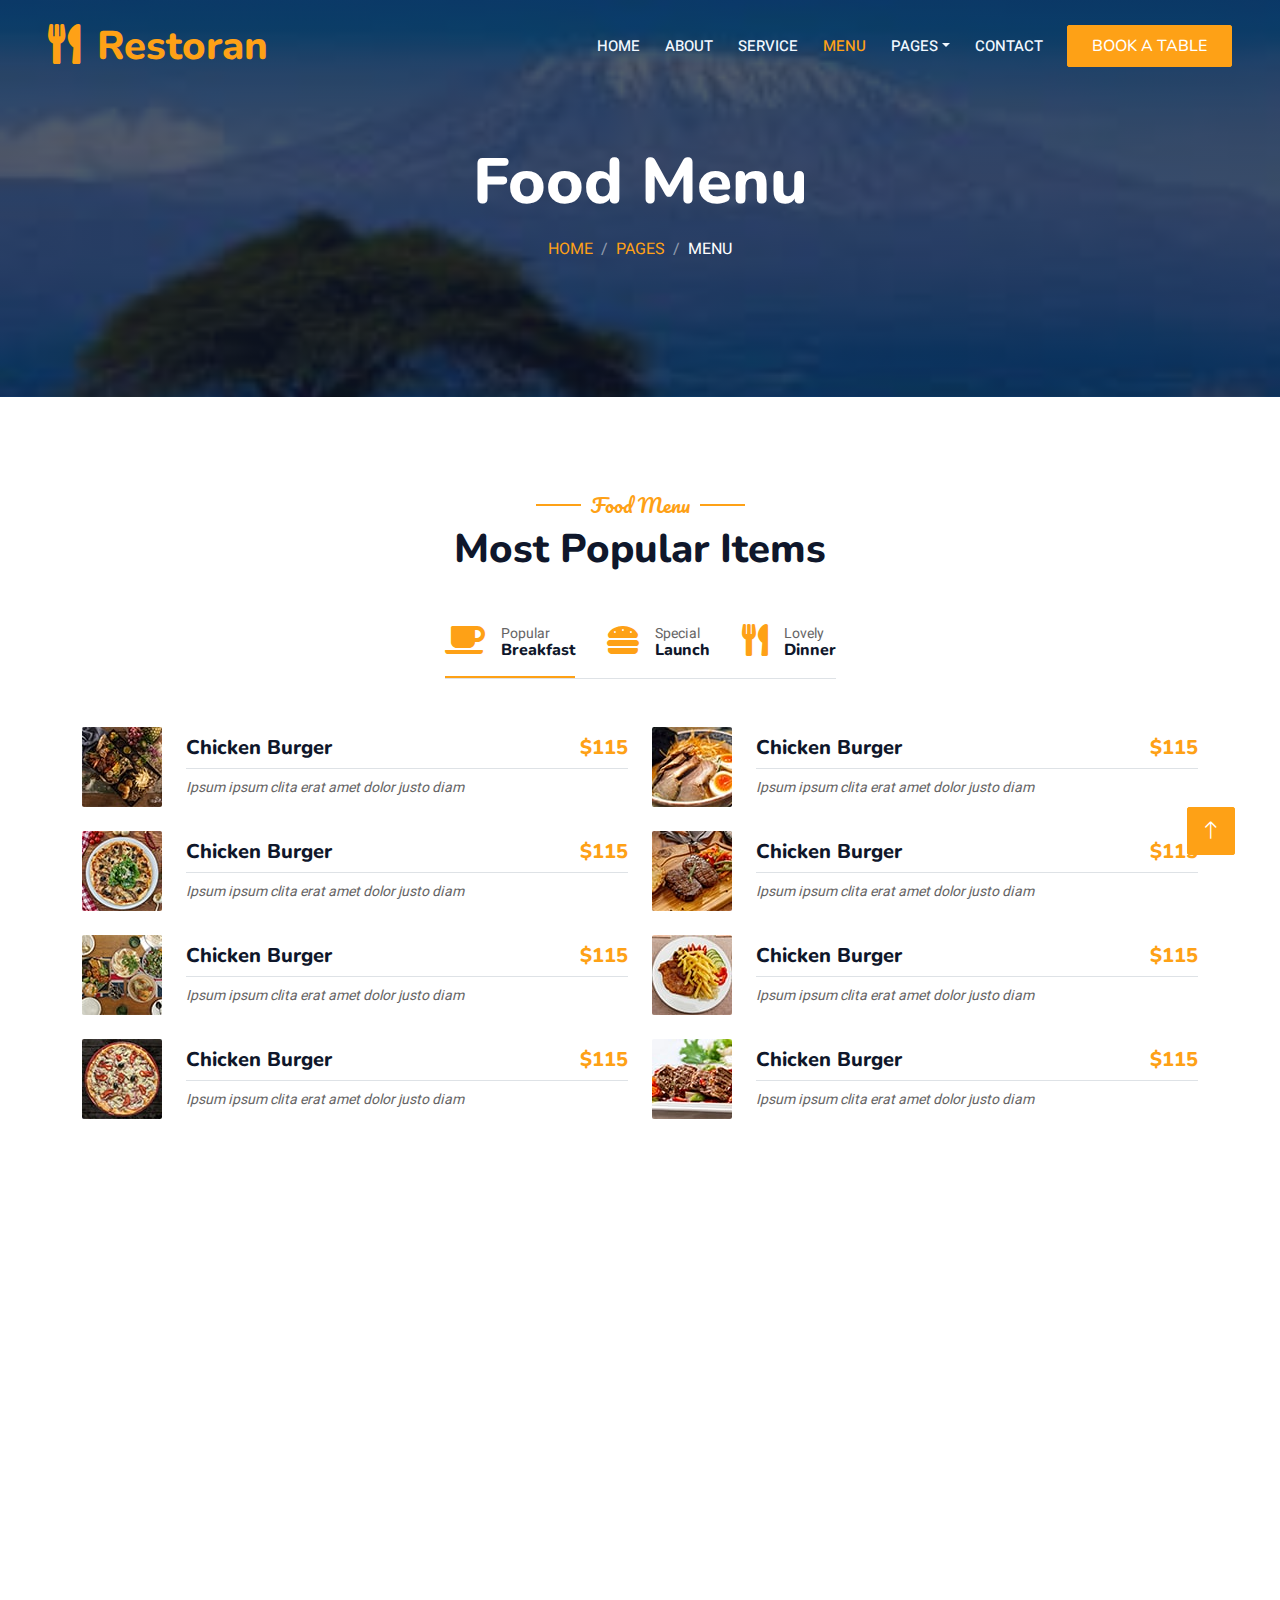
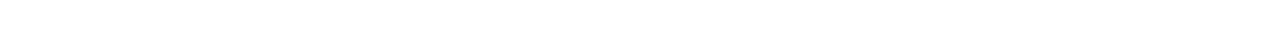
<file: menu.html>
<!DOCTYPE html>
<html lang="en">

<head>
    <meta charset="utf-8">
    <title>Restoran - Bootstrap Restaurant Template</title>
    <meta content="width=device-width, initial-scale=1.0" name="viewport">
    <meta content="" name="keywords">
    <meta content="" name="description">

    <!-- Favicon -->
    <link href="img/favicon.ico" rel="icon">

    <!-- Google Web Fonts -->
    <link rel="preconnect" href="https://fonts.googleapis.com">
    <link rel="preconnect" href="https://fonts.gstatic.com" crossorigin>
    <link href="https://fonts.googleapis.com/css2?family=Heebo:wght@400;500;600&family=Nunito:wght@600;700;800&family=Pacifico&display=swap" rel="stylesheet">

    <!-- Icon Font Stylesheet -->
    <link href="https://cdnjs.cloudflare.com/ajax/libs/font-awesome/5.10.0/css/all.min.css" rel="stylesheet">
    <link href="https://cdn.jsdelivr.net/npm/bootstrap-icons@1.4.1/font/bootstrap-icons.css" rel="stylesheet">

    <!-- Libraries Stylesheet -->
    <link href="lib/animate/animate.min.css" rel="stylesheet">
    <link href="lib/owlcarousel/assets/owl.carousel.min.css" rel="stylesheet">
    <link href="lib/tempusdominus/css/tempusdominus-bootstrap-4.min.css" rel="stylesheet" />

    <!-- Customized Bootstrap Stylesheet -->
    <link href="css/bootstrap.min.css" rel="stylesheet">

    <!-- Template Stylesheet -->
    <link href="css/style.css" rel="stylesheet">
</head>

<body>
    <div class="container-xxl bg-white p-0">
        <!-- Spinner Start -->
        <div id="spinner" class="show bg-white position-fixed translate-middle w-100 vh-100 top-50 start-50 d-flex align-items-center justify-content-center">
            <div class="spinner-border text-primary" style="width: 3rem; height: 3rem;" role="status">
                <span class="sr-only">Loading...</span>
            </div>
        </div>
        <!-- Spinner End -->


        <!-- Navbar & Hero Start -->
        <div class="container-xxl position-relative p-0">
            <nav class="navbar navbar-expand-lg navbar-dark bg-dark px-4 px-lg-5 py-3 py-lg-0">
                <a href="" class="navbar-brand p-0">
                    <h1 class="text-primary m-0"><i class="fa fa-utensils me-3"></i>Restoran</h1>
                    <!-- <img src="img/logo.png" alt="Logo"> -->
                </a>
                <button class="navbar-toggler" type="button" data-bs-toggle="collapse" data-bs-target="#navbarCollapse">
                    <span class="fa fa-bars"></span>
                </button>
                <div class="collapse navbar-collapse" id="navbarCollapse">
                    <div class="navbar-nav ms-auto py-0 pe-4">
                        <a href="index.html" class="nav-item nav-link">Home</a>
                        <a href="about.html" class="nav-item nav-link">About</a>
                        <a href="service.html" class="nav-item nav-link">Service</a>
                        <a href="menu.html" class="nav-item nav-link active">Menu</a>
                        <div class="nav-item dropdown">
                            <a href="#" class="nav-link dropdown-toggle" data-bs-toggle="dropdown">Pages</a>
                            <div class="dropdown-menu m-0">
                                <a href="booking.html" class="dropdown-item">Booking</a>
                                <a href="team.html" class="dropdown-item">Our Team</a>
                                <a href="testimonial.html" class="dropdown-item">Testimonial</a>
                            </div>
                        </div>
                        <a href="contact.html" class="nav-item nav-link">Contact</a>
                    </div>
                    <a href="" class="btn btn-primary py-2 px-4">Book A Table</a>
                </div>
            </nav>

            <div class="container-xxl py-5 bg-dark hero-header mb-5">
                <div class="container text-center my-5 pt-5 pb-4">
                    <h1 class="display-3 text-white mb-3 animated slideInDown">Food Menu</h1>
                    <nav aria-label="breadcrumb">
                        <ol class="breadcrumb justify-content-center text-uppercase">
                            <li class="breadcrumb-item"><a href="#">Home</a></li>
                            <li class="breadcrumb-item"><a href="#">Pages</a></li>
                            <li class="breadcrumb-item text-white active" aria-current="page">Menu</li>
                        </ol>
                    </nav>
                </div>
            </div>
        </div>
        <!-- Navbar & Hero End -->


        <!-- Menu Start -->
        <div class="container-xxl py-5">
            <div class="container">
                <div class="text-center wow fadeInUp" data-wow-delay="0.1s">
                    <h5 class="section-title ff-secondary text-center text-primary fw-normal">Food Menu</h5>
                    <h1 class="mb-5">Most Popular Items</h1>
                </div>
                <div class="tab-class text-center wow fadeInUp" data-wow-delay="0.1s">
                    <ul class="nav nav-pills d-inline-flex justify-content-center border-bottom mb-5">
                        <li class="nav-item">
                            <a class="d-flex align-items-center text-start mx-3 ms-0 pb-3 active" data-bs-toggle="pill" href="#tab-1">
                                <i class="fa fa-coffee fa-2x text-primary"></i>
                                <div class="ps-3">
                                    <small class="text-body">Popular</small>
                                    <h6 class="mt-n1 mb-0">Breakfast</h6>
                                </div>
                            </a>
                        </li>
                        <li class="nav-item">
                            <a class="d-flex align-items-center text-start mx-3 pb-3" data-bs-toggle="pill" href="#tab-2">
                                <i class="fa fa-hamburger fa-2x text-primary"></i>
                                <div class="ps-3">
                                    <small class="text-body">Special</small>
                                    <h6 class="mt-n1 mb-0">Launch</h6>
                                </div>
                            </a>
                        </li>
                        <li class="nav-item">
                            <a class="d-flex align-items-center text-start mx-3 me-0 pb-3" data-bs-toggle="pill" href="#tab-3">
                                <i class="fa fa-utensils fa-2x text-primary"></i>
                                <div class="ps-3">
                                    <small class="text-body">Lovely</small>
                                    <h6 class="mt-n1 mb-0">Dinner</h6>
                                </div>
                            </a>
                        </li>
                    </ul>
                    <div class="tab-content">
                        <div id="tab-1" class="tab-pane fade show p-0 active">
                            <div class="row g-4">
                                <div class="col-lg-6">
                                    <div class="d-flex align-items-center">
                                        <img class="flex-shrink-0 img-fluid rounded" src="img/menu-1.jpg" alt="" style="width: 80px;">
                                        <div class="w-100 d-flex flex-column text-start ps-4">
                                            <h5 class="d-flex justify-content-between border-bottom pb-2">
                                                <span>Chicken Burger</span>
                                                <span class="text-primary">$115</span>
                                            </h5>
                                            <small class="fst-italic">Ipsum ipsum clita erat amet dolor justo diam</small>
                                        </div>
                                    </div>
                                </div>
                                <div class="col-lg-6">
                                    <div class="d-flex align-items-center">
                                        <img class="flex-shrink-0 img-fluid rounded" src="img/menu-2.jpg" alt="" style="width: 80px;">
                                        <div class="w-100 d-flex flex-column text-start ps-4">
                                            <h5 class="d-flex justify-content-between border-bottom pb-2">
                                                <span>Chicken Burger</span>
                                                <span class="text-primary">$115</span>
                                            </h5>
                                            <small class="fst-italic">Ipsum ipsum clita erat amet dolor justo diam</small>
                                        </div>
                                    </div>
                                </div>
                                <div class="col-lg-6">
                                    <div class="d-flex align-items-center">
                                        <img class="flex-shrink-0 img-fluid rounded" src="img/menu-3.jpg" alt="" style="width: 80px;">
                                        <div class="w-100 d-flex flex-column text-start ps-4">
                                            <h5 class="d-flex justify-content-between border-bottom pb-2">
                                                <span>Chicken Burger</span>
                                                <span class="text-primary">$115</span>
                                            </h5>
                                            <small class="fst-italic">Ipsum ipsum clita erat amet dolor justo diam</small>
                                        </div>
                                    </div>
                                </div>
                                <div class="col-lg-6">
                                    <div class="d-flex align-items-center">
                                        <img class="flex-shrink-0 img-fluid rounded" src="img/menu-4.jpg" alt="" style="width: 80px;">
                                        <div class="w-100 d-flex flex-column text-start ps-4">
                                            <h5 class="d-flex justify-content-between border-bottom pb-2">
                                                <span>Chicken Burger</span>
                                                <span class="text-primary">$115</span>
                                            </h5>
                                            <small class="fst-italic">Ipsum ipsum clita erat amet dolor justo diam</small>
                                        </div>
                                    </div>
                                </div>
                                <div class="col-lg-6">
                                    <div class="d-flex align-items-center">
                                        <img class="flex-shrink-0 img-fluid rounded" src="img/menu-5.jpg" alt="" style="width: 80px;">
                                        <div class="w-100 d-flex flex-column text-start ps-4">
                                            <h5 class="d-flex justify-content-between border-bottom pb-2">
                                                <span>Chicken Burger</span>
                                                <span class="text-primary">$115</span>
                                            </h5>
                                            <small class="fst-italic">Ipsum ipsum clita erat amet dolor justo diam</small>
                                        </div>
                                    </div>
                                </div>
                                <div class="col-lg-6">
                                    <div class="d-flex align-items-center">
                                        <img class="flex-shrink-0 img-fluid rounded" src="img/menu-6.jpg" alt="" style="width: 80px;">
                                        <div class="w-100 d-flex flex-column text-start ps-4">
                                            <h5 class="d-flex justify-content-between border-bottom pb-2">
                                                <span>Chicken Burger</span>
                                                <span class="text-primary">$115</span>
                                            </h5>
                                            <small class="fst-italic">Ipsum ipsum clita erat amet dolor justo diam</small>
                                        </div>
                                    </div>
                                </div>
                                <div class="col-lg-6">
                                    <div class="d-flex align-items-center">
                                        <img class="flex-shrink-0 img-fluid rounded" src="img/menu-7.jpg" alt="" style="width: 80px;">
                                        <div class="w-100 d-flex flex-column text-start ps-4">
                                            <h5 class="d-flex justify-content-between border-bottom pb-2">
                                                <span>Chicken Burger</span>
                                                <span class="text-primary">$115</span>
                                            </h5>
                                            <small class="fst-italic">Ipsum ipsum clita erat amet dolor justo diam</small>
                                        </div>
                                    </div>
                                </div>
                                <div class="col-lg-6">
                                    <div class="d-flex align-items-center">
                                        <img class="flex-shrink-0 img-fluid rounded" src="img/menu-8.jpg" alt="" style="width: 80px;">
                                        <div class="w-100 d-flex flex-column text-start ps-4">
                                            <h5 class="d-flex justify-content-between border-bottom pb-2">
                                                <span>Chicken Burger</span>
                                                <span class="text-primary">$115</span>
                                            </h5>
                                            <small class="fst-italic">Ipsum ipsum clita erat amet dolor justo diam</small>
                                        </div>
                                    </div>
                                </div>
                            </div>
                        </div>
                        <div id="tab-2" class="tab-pane fade show p-0">
                            <div class="row g-4">
                                <div class="col-lg-6">
                                    <div class="d-flex align-items-center">
                                        <img class="flex-shrink-0 img-fluid rounded" src="img/menu-1.jpg" alt="" style="width: 80px;">
                                        <div class="w-100 d-flex flex-column text-start ps-4">
                                            <h5 class="d-flex justify-content-between border-bottom pb-2">
                                                <span>Chicken Burger</span>
                                                <span class="text-primary">$115</span>
                                            </h5>
                                            <small class="fst-italic">Ipsum ipsum clita erat amet dolor justo diam</small>
                                        </div>
                                    </div>
                                </div>
                                <div class="col-lg-6">
                                    <div class="d-flex align-items-center">
                                        <img class="flex-shrink-0 img-fluid rounded" src="img/menu-2.jpg" alt="" style="width: 80px;">
                                        <div class="w-100 d-flex flex-column text-start ps-4">
                                            <h5 class="d-flex justify-content-between border-bottom pb-2">
                                                <span>Chicken Burger</span>
                                                <span class="text-primary">$115</span>
                                            </h5>
                                            <small class="fst-italic">Ipsum ipsum clita erat amet dolor justo diam</small>
                                        </div>
                                    </div>
                                </div>
                                <div class="col-lg-6">
                                    <div class="d-flex align-items-center">
                                        <img class="flex-shrink-0 img-fluid rounded" src="img/menu-3.jpg" alt="" style="width: 80px;">
                                        <div class="w-100 d-flex flex-column text-start ps-4">
                                            <h5 class="d-flex justify-content-between border-bottom pb-2">
                                                <span>Chicken Burger</span>
                                                <span class="text-primary">$115</span>
                                            </h5>
                                            <small class="fst-italic">Ipsum ipsum clita erat amet dolor justo diam</small>
                                        </div>
                                    </div>
                                </div>
                                <div class="col-lg-6">
                                    <div class="d-flex align-items-center">
                                        <img class="flex-shrink-0 img-fluid rounded" src="img/menu-4.jpg" alt="" style="width: 80px;">
                                        <div class="w-100 d-flex flex-column text-start ps-4">
                                            <h5 class="d-flex justify-content-between border-bottom pb-2">
                                                <span>Chicken Burger</span>
                                                <span class="text-primary">$115</span>
                                            </h5>
                                            <small class="fst-italic">Ipsum ipsum clita erat amet dolor justo diam</small>
                                        </div>
                                    </div>
                                </div>
                                <div class="col-lg-6">
                                    <div class="d-flex align-items-center">
                                        <img class="flex-shrink-0 img-fluid rounded" src="img/menu-5.jpg" alt="" style="width: 80px;">
                                        <div class="w-100 d-flex flex-column text-start ps-4">
                                            <h5 class="d-flex justify-content-between border-bottom pb-2">
                                                <span>Chicken Burger</span>
                                                <span class="text-primary">$115</span>
                                            </h5>
                                            <small class="fst-italic">Ipsum ipsum clita erat amet dolor justo diam</small>
                                        </div>
                                    </div>
                                </div>
                                <div class="col-lg-6">
                                    <div class="d-flex align-items-center">
                                        <img class="flex-shrink-0 img-fluid rounded" src="img/menu-6.jpg" alt="" style="width: 80px;">
                                        <div class="w-100 d-flex flex-column text-start ps-4">
                                            <h5 class="d-flex justify-content-between border-bottom pb-2">
                                                <span>Chicken Burger</span>
                                                <span class="text-primary">$115</span>
                                            </h5>
                                            <small class="fst-italic">Ipsum ipsum clita erat amet dolor justo diam</small>
                                        </div>
                                    </div>
                                </div>
                                <div class="col-lg-6">
                                    <div class="d-flex align-items-center">
                                        <img class="flex-shrink-0 img-fluid rounded" src="img/menu-7.jpg" alt="" style="width: 80px;">
                                        <div class="w-100 d-flex flex-column text-start ps-4">
                                            <h5 class="d-flex justify-content-between border-bottom pb-2">
                                                <span>Chicken Burger</span>
                                                <span class="text-primary">$115</span>
                                            </h5>
                                            <small class="fst-italic">Ipsum ipsum clita erat amet dolor justo diam</small>
                                        </div>
                                    </div>
                                </div>
                                <div class="col-lg-6">
                                    <div class="d-flex align-items-center">
                                        <img class="flex-shrink-0 img-fluid rounded" src="img/menu-8.jpg" alt="" style="width: 80px;">
                                        <div class="w-100 d-flex flex-column text-start ps-4">
                                            <h5 class="d-flex justify-content-between border-bottom pb-2">
                                                <span>Chicken Burger</span>
                                                <span class="text-primary">$115</span>
                                            </h5>
                                            <small class="fst-italic">Ipsum ipsum clita erat amet dolor justo diam</small>
                                        </div>
                                    </div>
                                </div>
                            </div>
                        </div>
                        <div id="tab-3" class="tab-pane fade show p-0">
                            <div class="row g-4">
                                <div class="col-lg-6">
                                    <div class="d-flex align-items-center">
                                        <img class="flex-shrink-0 img-fluid rounded" src="img/menu-1.jpg" alt="" style="width: 80px;">
                                        <div class="w-100 d-flex flex-column text-start ps-4">
                                            <h5 class="d-flex justify-content-between border-bottom pb-2">
                                                <span>Chicken Burger</span>
                                                <span class="text-primary">$115</span>
                                            </h5>
                                            <small class="fst-italic">Ipsum ipsum clita erat amet dolor justo diam</small>
                                        </div>
                                    </div>
                                </div>
                                <div class="col-lg-6">
                                    <div class="d-flex align-items-center">
                                        <img class="flex-shrink-0 img-fluid rounded" src="img/menu-2.jpg" alt="" style="width: 80px;">
                                        <div class="w-100 d-flex flex-column text-start ps-4">
                                            <h5 class="d-flex justify-content-between border-bottom pb-2">
                                                <span>Chicken Burger</span>
                                                <span class="text-primary">$115</span>
                                            </h5>
                                            <small class="fst-italic">Ipsum ipsum clita erat amet dolor justo diam</small>
                                        </div>
                                    </div>
                                </div>
                                <div class="col-lg-6">
                                    <div class="d-flex align-items-center">
                                        <img class="flex-shrink-0 img-fluid rounded" src="img/menu-3.jpg" alt="" style="width: 80px;">
                                        <div class="w-100 d-flex flex-column text-start ps-4">
                                            <h5 class="d-flex justify-content-between border-bottom pb-2">
                                                <span>Chicken Burger</span>
                                                <span class="text-primary">$115</span>
                                            </h5>
                                            <small class="fst-italic">Ipsum ipsum clita erat amet dolor justo diam</small>
                                        </div>
                                    </div>
                                </div>
                                <div class="col-lg-6">
                                    <div class="d-flex align-items-center">
                                        <img class="flex-shrink-0 img-fluid rounded" src="img/menu-4.jpg" alt="" style="width: 80px;">
                                        <div class="w-100 d-flex flex-column text-start ps-4">
                                            <h5 class="d-flex justify-content-between border-bottom pb-2">
                                                <span>Chicken Burger</span>
                                                <span class="text-primary">$115</span>
                                            </h5>
                                            <small class="fst-italic">Ipsum ipsum clita erat amet dolor justo diam</small>
                                        </div>
                                    </div>
                                </div>
                                <div class="col-lg-6">
                                    <div class="d-flex align-items-center">
                                        <img class="flex-shrink-0 img-fluid rounded" src="img/menu-5.jpg" alt="" style="width: 80px;">
                                        <div class="w-100 d-flex flex-column text-start ps-4">
                                            <h5 class="d-flex justify-content-between border-bottom pb-2">
                                                <span>Chicken Burger</span>
                                                <span class="text-primary">$115</span>
                                            </h5>
                                            <small class="fst-italic">Ipsum ipsum clita erat amet dolor justo diam</small>
                                        </div>
                                    </div>
                                </div>
                                <div class="col-lg-6">
                                    <div class="d-flex align-items-center">
                                        <img class="flex-shrink-0 img-fluid rounded" src="img/menu-6.jpg" alt="" style="width: 80px;">
                                        <div class="w-100 d-flex flex-column text-start ps-4">
                                            <h5 class="d-flex justify-content-between border-bottom pb-2">
                                                <span>Chicken Burger</span>
                                                <span class="text-primary">$115</span>
                                            </h5>
                                            <small class="fst-italic">Ipsum ipsum clita erat amet dolor justo diam</small>
                                        </div>
                                    </div>
                                </div>
                                <div class="col-lg-6">
                                    <div class="d-flex align-items-center">
                                        <img class="flex-shrink-0 img-fluid rounded" src="img/menu-7.jpg" alt="" style="width: 80px;">
                                        <div class="w-100 d-flex flex-column text-start ps-4">
                                            <h5 class="d-flex justify-content-between border-bottom pb-2">
                                                <span>Chicken Burger</span>
                                                <span class="text-primary">$115</span>
                                            </h5>
                                            <small class="fst-italic">Ipsum ipsum clita erat amet dolor justo diam</small>
                                        </div>
                                    </div>
                                </div>
                                <div class="col-lg-6">
                                    <div class="d-flex align-items-center">
                                        <img class="flex-shrink-0 img-fluid rounded" src="img/menu-8.jpg" alt="" style="width: 80px;">
                                        <div class="w-100 d-flex flex-column text-start ps-4">
                                            <h5 class="d-flex justify-content-between border-bottom pb-2">
                                                <span>Chicken Burger</span>
                                                <span class="text-primary">$115</span>
                                            </h5>
                                            <small class="fst-italic">Ipsum ipsum clita erat amet dolor justo diam</small>
                                        </div>
                                    </div>
                                </div>
                            </div>
                        </div>
                    </div>
                </div>
            </div>
        </div>
        <!-- Menu End -->
        

        <!-- Footer Start -->
        <div class="container-fluid bg-dark text-light footer pt-5 mt-5 wow fadeIn" data-wow-delay="0.1s">
            <div class="container py-5">
                <div class="row g-5">
                    <div class="col-lg-3 col-md-6">
                        <h4 class="section-title ff-secondary text-start text-primary fw-normal mb-4">Company</h4>
                        <a class="btn btn-link" href="">About Us</a>
                        <a class="btn btn-link" href="">Contact Us</a>
                        <a class="btn btn-link" href="">Reservation</a>
                        <a class="btn btn-link" href="">Privacy Policy</a>
                        <a class="btn btn-link" href="">Terms & Condition</a>
                    </div>
                    <div class="col-lg-3 col-md-6">
                        <h4 class="section-title ff-secondary text-start text-primary fw-normal mb-4">Contact</h4>
                        <p class="mb-2"><i class="fa fa-map-marker-alt me-3"></i>123 Street, New York, USA</p>
                        <p class="mb-2"><i class="fa fa-phone-alt me-3"></i>+012 345 67890</p>
                        <p class="mb-2"><i class="fa fa-envelope me-3"></i>info@example.com</p>
                        <div class="d-flex pt-2">
                            <a class="btn btn-outline-light btn-social" href=""><i class="fab fa-twitter"></i></a>
                            <a class="btn btn-outline-light btn-social" href=""><i class="fab fa-facebook-f"></i></a>
                            <a class="btn btn-outline-light btn-social" href=""><i class="fab fa-youtube"></i></a>
                            <a class="btn btn-outline-light btn-social" href=""><i class="fab fa-linkedin-in"></i></a>
                        </div>
                    </div>
                    <div class="col-lg-3 col-md-6">
                        <h4 class="section-title ff-secondary text-start text-primary fw-normal mb-4">Opening</h4>
                        <h5 class="text-light fw-normal">Monday - Saturday</h5>
                        <p>09AM - 09PM</p>
                        <h5 class="text-light fw-normal">Sunday</h5>
                        <p>10AM - 08PM</p>
                    </div>
                    <div class="col-lg-3 col-md-6">
                        <h4 class="section-title ff-secondary text-start text-primary fw-normal mb-4">Newsletter</h4>
                        <p>Dolor amet sit justo amet elitr clita ipsum elitr est.</p>
                        <div class="position-relative mx-auto" style="max-width: 400px;">
                            <input class="form-control border-primary w-100 py-3 ps-4 pe-5" type="text" placeholder="Your email">
                            <button type="button" class="btn btn-primary py-2 position-absolute top-0 end-0 mt-2 me-2">SignUp</button>
                        </div>
                    </div>
                </div>
            </div>
            <div class="container">
                <div class="copyright">
                    <div class="row">
                        <div class="col-md-6 text-center text-md-start mb-3 mb-md-0">
                            &copy; <a class="border-bottom" href="#">Your Site Name</a>, All Right Reserved. 
							
							<!--/*** This template is free as long as you keep the footer author’s credit link/attribution link/backlink. If you'd like to use the template without the footer author’s credit link/attribution link/backlink, you can purchase the Credit Removal License from "https://htmlcodex.com/credit-removal". Thank you for your support. ***/-->
							Designed By <a class="border-bottom" href="https://htmlcodex.com">HTML Codex</a>
                        </div>
                        <div class="col-md-6 text-center text-md-end">
                            <div class="footer-menu">
                                <a href="">Home</a>
                                <a href="">Cookies</a>
                                <a href="">Help</a>
                                <a href="">FQAs</a>
                            </div>
                        </div>
                    </div>
                </div>
            </div>
        </div>
        <!-- Footer End -->


        <!-- Back to Top -->
        <a href="#" class="btn btn-lg btn-primary btn-lg-square back-to-top"><i class="bi bi-arrow-up"></i></a>
    </div>

    <!-- JavaScript Libraries -->
    <script src="https://code.jquery.com/jquery-3.4.1.min.js"></script>
    <script src="https://cdn.jsdelivr.net/npm/bootstrap@5.0.0/dist/js/bootstrap.bundle.min.js"></script>
    <script src="lib/wow/wow.min.js"></script>
    <script src="lib/easing/easing.min.js"></script>
    <script src="lib/waypoints/waypoints.min.js"></script>
    <script src="lib/counterup/counterup.min.js"></script>
    <script src="lib/owlcarousel/owl.carousel.min.js"></script>
    <script src="lib/tempusdominus/js/moment.min.js"></script>
    <script src="lib/tempusdominus/js/moment-timezone.min.js"></script>
    <script src="lib/tempusdominus/js/tempusdominus-bootstrap-4.min.js"></script>

    <!-- Template Javascript -->
    <script src="js/main.js"></script>
</body>

</html>
</file>
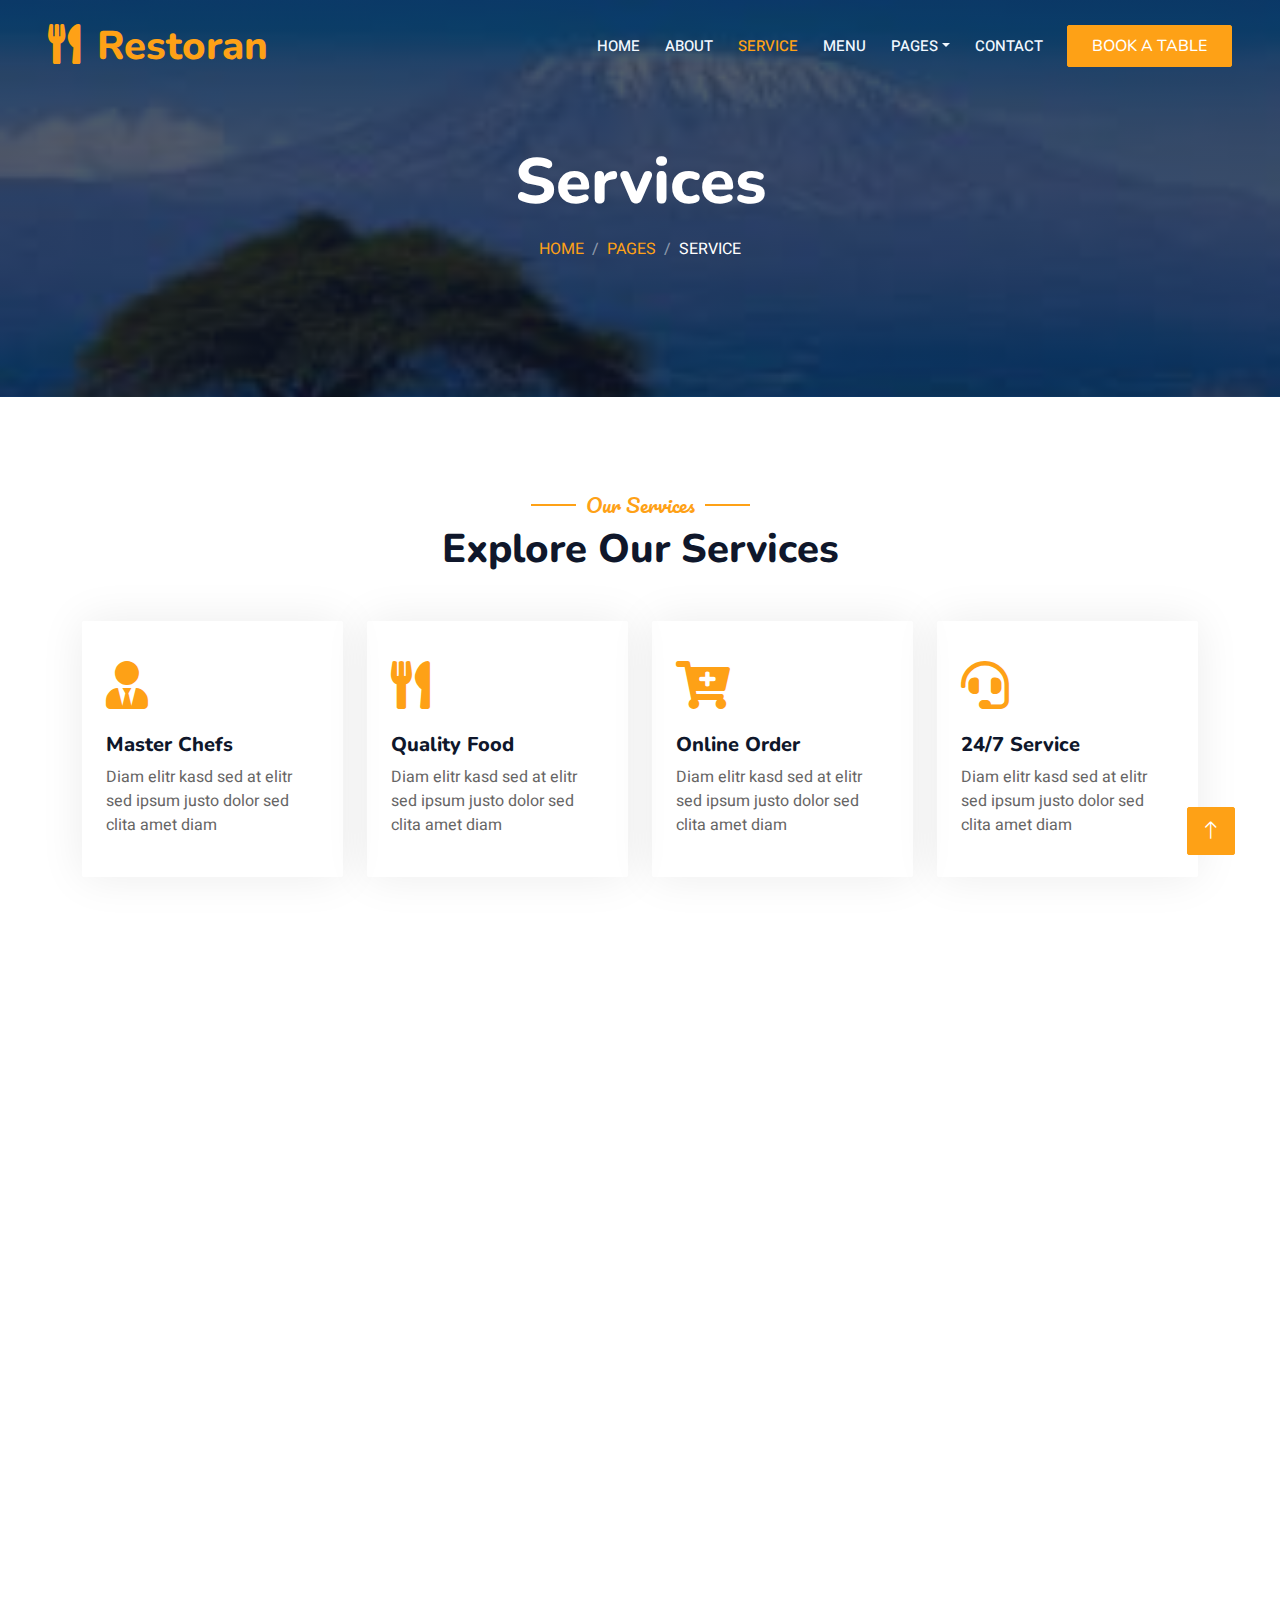
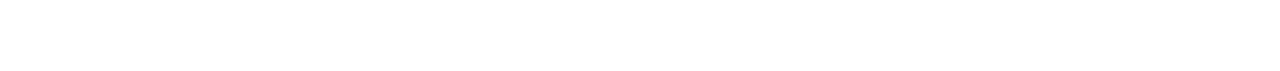
<file: service.html>
<!DOCTYPE html>
<html lang="en">

<head>
    <meta charset="utf-8">
    <title>Restoran - Bootstrap Restaurant Template</title>
    <meta content="width=device-width, initial-scale=1.0" name="viewport">
    <meta content="" name="keywords">
    <meta content="" name="description">

    <!-- Favicon -->
    <link href="img/favicon.ico" rel="icon">

    <!-- Google Web Fonts -->
    <link rel="preconnect" href="https://fonts.googleapis.com">
    <link rel="preconnect" href="https://fonts.gstatic.com" crossorigin>
    <link href="https://fonts.googleapis.com/css2?family=Heebo:wght@400;500;600&family=Nunito:wght@600;700;800&family=Pacifico&display=swap" rel="stylesheet">

    <!-- Icon Font Stylesheet -->
    <link href="https://cdnjs.cloudflare.com/ajax/libs/font-awesome/5.10.0/css/all.min.css" rel="stylesheet">
    <link href="https://cdn.jsdelivr.net/npm/bootstrap-icons@1.4.1/font/bootstrap-icons.css" rel="stylesheet">

    <!-- Libraries Stylesheet -->
    <link href="lib/animate/animate.min.css" rel="stylesheet">
    <link href="lib/owlcarousel/assets/owl.carousel.min.css" rel="stylesheet">
    <link href="lib/tempusdominus/css/tempusdominus-bootstrap-4.min.css" rel="stylesheet" />

    <!-- Customized Bootstrap Stylesheet -->
    <link href="css/bootstrap.min.css" rel="stylesheet">

    <!-- Template Stylesheet -->
    <link href="css/style.css" rel="stylesheet">
</head>

<body>
    <div class="container-xxl bg-white p-0">
        <!-- Spinner Start -->
        <div id="spinner" class="show bg-white position-fixed translate-middle w-100 vh-100 top-50 start-50 d-flex align-items-center justify-content-center">
            <div class="spinner-border text-primary" style="width: 3rem; height: 3rem;" role="status">
                <span class="sr-only">Loading...</span>
            </div>
        </div>
        <!-- Spinner End -->


        <!-- Navbar & Hero Start -->
        <div class="container-xxl position-relative p-0">
            <nav class="navbar navbar-expand-lg navbar-dark bg-dark px-4 px-lg-5 py-3 py-lg-0">
                <a href="" class="navbar-brand p-0">
                    <h1 class="text-primary m-0"><i class="fa fa-utensils me-3"></i>Restoran</h1>
                    <!-- <img src="img/logo.png" alt="Logo"> -->
                </a>
                <button class="navbar-toggler" type="button" data-bs-toggle="collapse" data-bs-target="#navbarCollapse">
                    <span class="fa fa-bars"></span>
                </button>
                <div class="collapse navbar-collapse" id="navbarCollapse">
                    <div class="navbar-nav ms-auto py-0 pe-4">
                        <a href="index.html" class="nav-item nav-link">Home</a>
                        <a href="about.html" class="nav-item nav-link">About</a>
                        <a href="service.html" class="nav-item nav-link active">Service</a>
                        <a href="menu.html" class="nav-item nav-link">Menu</a>
                        <div class="nav-item dropdown">
                            <a href="#" class="nav-link dropdown-toggle" data-bs-toggle="dropdown">Pages</a>
                            <div class="dropdown-menu m-0">
                                <a href="booking.html" class="dropdown-item">Booking</a>
                                <a href="team.html" class="dropdown-item">Our Team</a>
                                <a href="testimonial.html" class="dropdown-item">Testimonial</a>
                            </div>
                        </div>
                        <a href="contact.html" class="nav-item nav-link">Contact</a>
                    </div>
                    <a href="" class="btn btn-primary py-2 px-4">Book A Table</a>
                </div>
            </nav>

            <div class="container-xxl py-5 bg-dark hero-header mb-5">
                <div class="container text-center my-5 pt-5 pb-4">
                    <h1 class="display-3 text-white mb-3 animated slideInDown">Services</h1>
                    <nav aria-label="breadcrumb">
                        <ol class="breadcrumb justify-content-center text-uppercase">
                            <li class="breadcrumb-item"><a href="#">Home</a></li>
                            <li class="breadcrumb-item"><a href="#">Pages</a></li>
                            <li class="breadcrumb-item text-white active" aria-current="page">Service</li>
                        </ol>
                    </nav>
                </div>
            </div>
        </div>
        <!-- Navbar & Hero End -->


        <!-- Service Start -->
        <div class="container-xxl py-5">
            <div class="container">
                <div class="text-center wow fadeInUp" data-wow-delay="0.1s">
                    <h5 class="section-title ff-secondary text-center text-primary fw-normal">Our Services</h5>
                    <h1 class="mb-5">Explore Our Services</h1>
                </div>
                <div class="row g-4">
                    <div class="col-lg-3 col-sm-6 wow fadeInUp" data-wow-delay="0.1s">
                        <div class="service-item rounded pt-3">
                            <div class="p-4">
                                <i class="fa fa-3x fa-user-tie text-primary mb-4"></i>
                                <h5>Master Chefs</h5>
                                <p>Diam elitr kasd sed at elitr sed ipsum justo dolor sed clita amet diam</p>
                            </div>
                        </div>
                    </div>
                    <div class="col-lg-3 col-sm-6 wow fadeInUp" data-wow-delay="0.3s">
                        <div class="service-item rounded pt-3">
                            <div class="p-4">
                                <i class="fa fa-3x fa-utensils text-primary mb-4"></i>
                                <h5>Quality Food</h5>
                                <p>Diam elitr kasd sed at elitr sed ipsum justo dolor sed clita amet diam</p>
                            </div>
                        </div>
                    </div>
                    <div class="col-lg-3 col-sm-6 wow fadeInUp" data-wow-delay="0.5s">
                        <div class="service-item rounded pt-3">
                            <div class="p-4">
                                <i class="fa fa-3x fa-cart-plus text-primary mb-4"></i>
                                <h5>Online Order</h5>
                                <p>Diam elitr kasd sed at elitr sed ipsum justo dolor sed clita amet diam</p>
                            </div>
                        </div>
                    </div>
                    <div class="col-lg-3 col-sm-6 wow fadeInUp" data-wow-delay="0.7s">
                        <div class="service-item rounded pt-3">
                            <div class="p-4">
                                <i class="fa fa-3x fa-headset text-primary mb-4"></i>
                                <h5>24/7 Service</h5>
                                <p>Diam elitr kasd sed at elitr sed ipsum justo dolor sed clita amet diam</p>
                            </div>
                        </div>
                    </div>
                    <div class="col-lg-3 col-sm-6 wow fadeInUp" data-wow-delay="0.1s">
                        <div class="service-item rounded pt-3">
                            <div class="p-4">
                                <i class="fa fa-3x fa-user-tie text-primary mb-4"></i>
                                <h5>Master Chefs</h5>
                                <p>Diam elitr kasd sed at elitr sed ipsum justo dolor sed clita amet diam</p>
                            </div>
                        </div>
                    </div>
                    <div class="col-lg-3 col-sm-6 wow fadeInUp" data-wow-delay="0.3s">
                        <div class="service-item rounded pt-3">
                            <div class="p-4">
                                <i class="fa fa-3x fa-utensils text-primary mb-4"></i>
                                <h5>Quality Food</h5>
                                <p>Diam elitr kasd sed at elitr sed ipsum justo dolor sed clita amet diam</p>
                            </div>
                        </div>
                    </div>
                    <div class="col-lg-3 col-sm-6 wow fadeInUp" data-wow-delay="0.5s">
                        <div class="service-item rounded pt-3">
                            <div class="p-4">
                                <i class="fa fa-3x fa-cart-plus text-primary mb-4"></i>
                                <h5>Online Order</h5>
                                <p>Diam elitr kasd sed at elitr sed ipsum justo dolor sed clita amet diam</p>
                            </div>
                        </div>
                    </div>
                    <div class="col-lg-3 col-sm-6 wow fadeInUp" data-wow-delay="0.7s">
                        <div class="service-item rounded pt-3">
                            <div class="p-4">
                                <i class="fa fa-3x fa-headset text-primary mb-4"></i>
                                <h5>24/7 Service</h5>
                                <p>Diam elitr kasd sed at elitr sed ipsum justo dolor sed clita amet diam</p>
                            </div>
                        </div>
                    </div>
                </div>
            </div>
        </div>
        <!-- Service End -->
        

        <!-- Footer Start -->
        <div class="container-fluid bg-dark text-light footer pt-5 mt-5 wow fadeIn" data-wow-delay="0.1s">
            <div class="container py-5">
                <div class="row g-5">
                    <div class="col-lg-3 col-md-6">
                        <h4 class="section-title ff-secondary text-start text-primary fw-normal mb-4">Company</h4>
                        <a class="btn btn-link" href="">About Us</a>
                        <a class="btn btn-link" href="">Contact Us</a>
                        <a class="btn btn-link" href="">Reservation</a>
                        <a class="btn btn-link" href="">Privacy Policy</a>
                        <a class="btn btn-link" href="">Terms & Condition</a>
                    </div>
                    <div class="col-lg-3 col-md-6">
                        <h4 class="section-title ff-secondary text-start text-primary fw-normal mb-4">Contact</h4>
                        <p class="mb-2"><i class="fa fa-map-marker-alt me-3"></i>123 Street, New York, USA</p>
                        <p class="mb-2"><i class="fa fa-phone-alt me-3"></i>+012 345 67890</p>
                        <p class="mb-2"><i class="fa fa-envelope me-3"></i>info@example.com</p>
                        <div class="d-flex pt-2">
                            <a class="btn btn-outline-light btn-social" href=""><i class="fab fa-twitter"></i></a>
                            <a class="btn btn-outline-light btn-social" href=""><i class="fab fa-facebook-f"></i></a>
                            <a class="btn btn-outline-light btn-social" href=""><i class="fab fa-youtube"></i></a>
                            <a class="btn btn-outline-light btn-social" href=""><i class="fab fa-linkedin-in"></i></a>
                        </div>
                    </div>
                    <div class="col-lg-3 col-md-6">
                        <h4 class="section-title ff-secondary text-start text-primary fw-normal mb-4">Opening</h4>
                        <h5 class="text-light fw-normal">Monday - Saturday</h5>
                        <p>09AM - 09PM</p>
                        <h5 class="text-light fw-normal">Sunday</h5>
                        <p>10AM - 08PM</p>
                    </div>
                    <div class="col-lg-3 col-md-6">
                        <h4 class="section-title ff-secondary text-start text-primary fw-normal mb-4">Newsletter</h4>
                        <p>Dolor amet sit justo amet elitr clita ipsum elitr est.</p>
                        <div class="position-relative mx-auto" style="max-width: 400px;">
                            <input class="form-control border-primary w-100 py-3 ps-4 pe-5" type="text" placeholder="Your email">
                            <button type="button" class="btn btn-primary py-2 position-absolute top-0 end-0 mt-2 me-2">SignUp</button>
                        </div>
                    </div>
                </div>
            </div>
            <div class="container">
                <div class="copyright">
                    <div class="row">
                        <div class="col-md-6 text-center text-md-start mb-3 mb-md-0">
                            &copy; <a class="border-bottom" href="#">Your Site Name</a>, All Right Reserved. 
							
							<!--/*** This template is free as long as you keep the footer author’s credit link/attribution link/backlink. If you'd like to use the template without the footer author’s credit link/attribution link/backlink, you can purchase the Credit Removal License from "https://htmlcodex.com/credit-removal". Thank you for your support. ***/-->
							Designed By <a class="border-bottom" href="https://htmlcodex.com">HTML Codex</a>
                        </div>
                        <div class="col-md-6 text-center text-md-end">
                            <div class="footer-menu">
                                <a href="">Home</a>
                                <a href="">Cookies</a>
                                <a href="">Help</a>
                                <a href="">FQAs</a>
                            </div>
                        </div>
                    </div>
                </div>
            </div>
        </div>
        <!-- Footer End -->


        <!-- Back to Top -->
        <a href="#" class="btn btn-lg btn-primary btn-lg-square back-to-top"><i class="bi bi-arrow-up"></i></a>
    </div>

    <!-- JavaScript Libraries -->
    <script src="https://code.jquery.com/jquery-3.4.1.min.js"></script>
    <script src="https://cdn.jsdelivr.net/npm/bootstrap@5.0.0/dist/js/bootstrap.bundle.min.js"></script>
    <script src="lib/wow/wow.min.js"></script>
    <script src="lib/easing/easing.min.js"></script>
    <script src="lib/waypoints/waypoints.min.js"></script>
    <script src="lib/counterup/counterup.min.js"></script>
    <script src="lib/owlcarousel/owl.carousel.min.js"></script>
    <script src="lib/tempusdominus/js/moment.min.js"></script>
    <script src="lib/tempusdominus/js/moment-timezone.min.js"></script>
    <script src="lib/tempusdominus/js/tempusdominus-bootstrap-4.min.js"></script>

    <!-- Template Javascript -->
    <script src="js/main.js"></script>
</body>

</html>
</file>
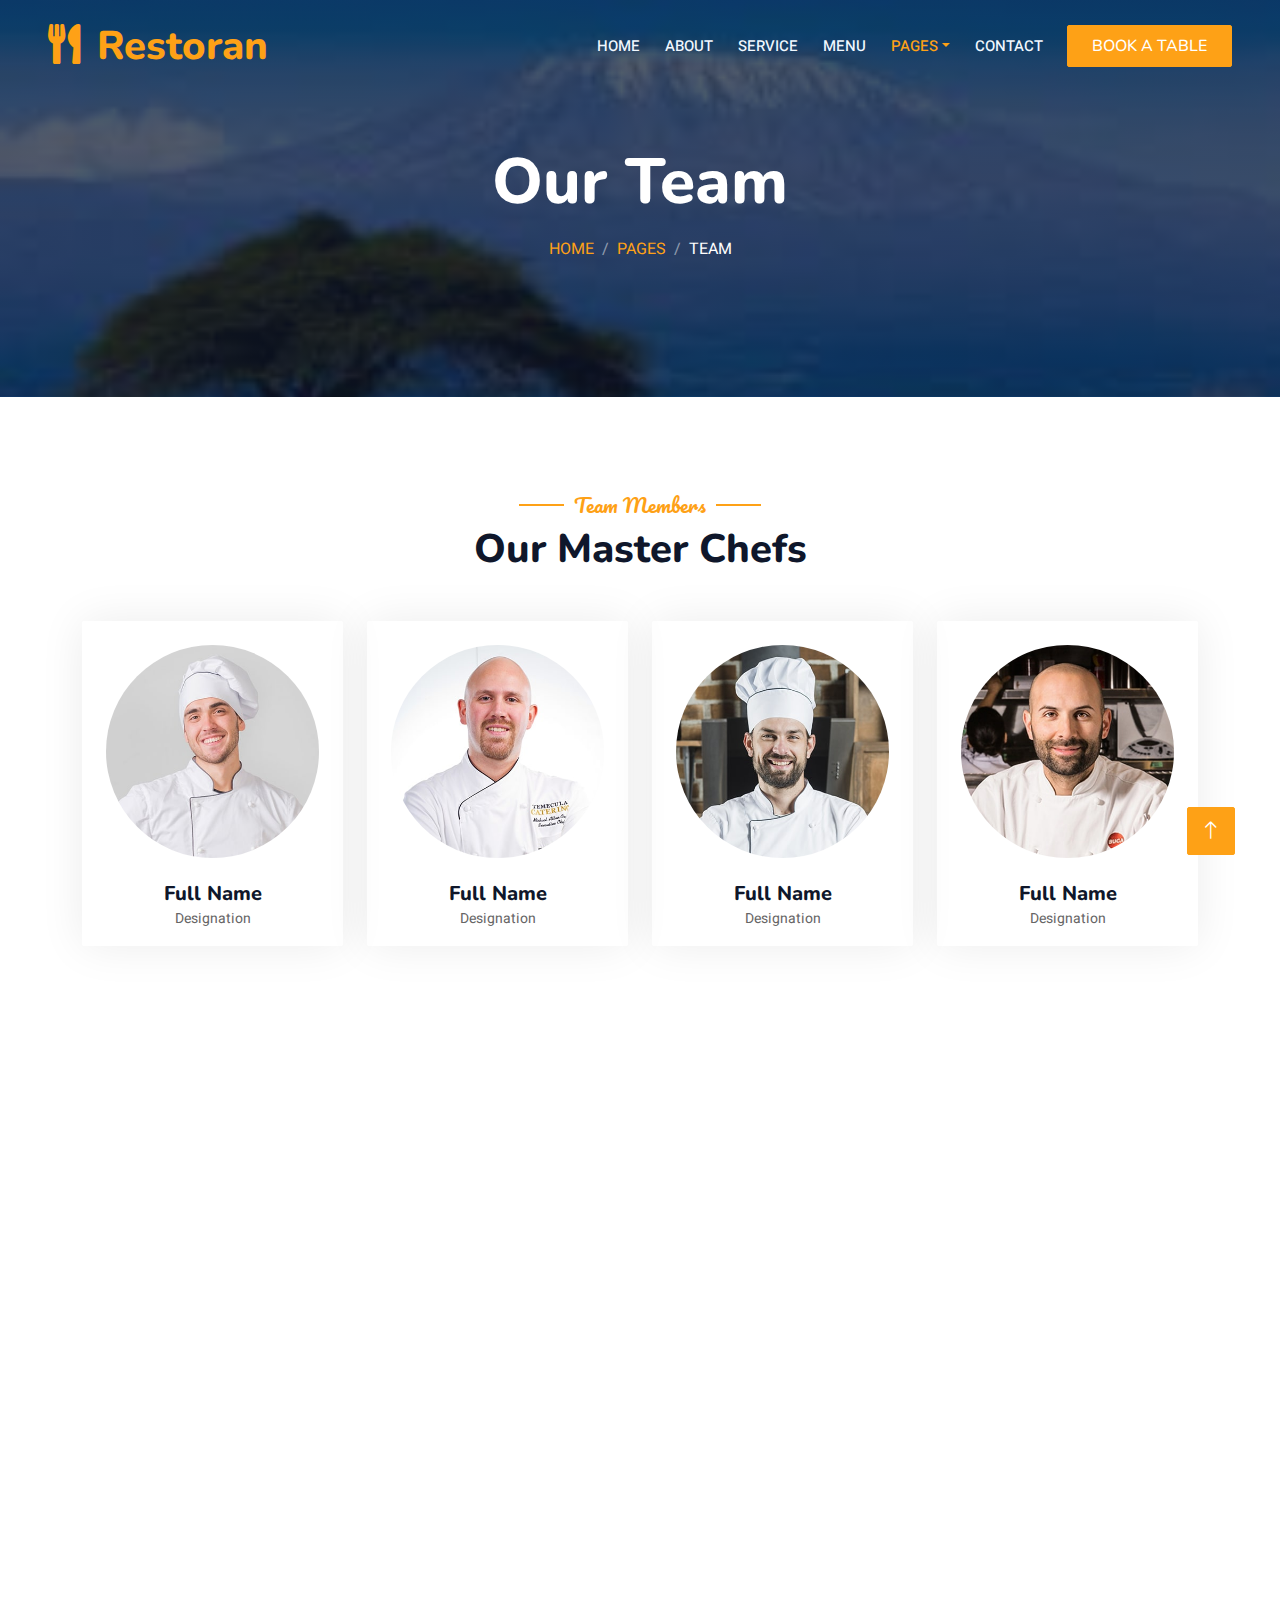
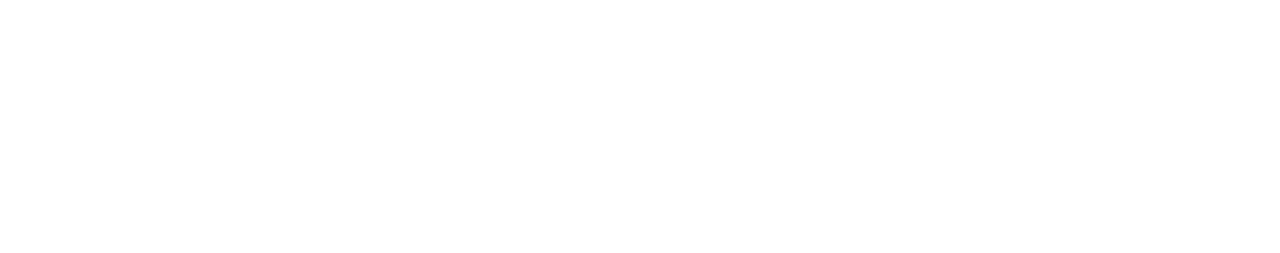
<file: team.html>
<!DOCTYPE html>
<html lang="en">

<head>
    <meta charset="utf-8">
    <title>Restoran - Bootstrap Restaurant Template</title>
    <meta content="width=device-width, initial-scale=1.0" name="viewport">
    <meta content="" name="keywords">
    <meta content="" name="description">

    <!-- Favicon -->
    <link href="img/favicon.ico" rel="icon">

    <!-- Google Web Fonts -->
    <link rel="preconnect" href="https://fonts.googleapis.com">
    <link rel="preconnect" href="https://fonts.gstatic.com" crossorigin>
    <link href="https://fonts.googleapis.com/css2?family=Heebo:wght@400;500;600&family=Nunito:wght@600;700;800&family=Pacifico&display=swap" rel="stylesheet">

    <!-- Icon Font Stylesheet -->
    <link href="https://cdnjs.cloudflare.com/ajax/libs/font-awesome/5.10.0/css/all.min.css" rel="stylesheet">
    <link href="https://cdn.jsdelivr.net/npm/bootstrap-icons@1.4.1/font/bootstrap-icons.css" rel="stylesheet">

    <!-- Libraries Stylesheet -->
    <link href="lib/animate/animate.min.css" rel="stylesheet">
    <link href="lib/owlcarousel/assets/owl.carousel.min.css" rel="stylesheet">
    <link href="lib/tempusdominus/css/tempusdominus-bootstrap-4.min.css" rel="stylesheet" />

    <!-- Customized Bootstrap Stylesheet -->
    <link href="css/bootstrap.min.css" rel="stylesheet">

    <!-- Template Stylesheet -->
    <link href="css/style.css" rel="stylesheet">
</head>

<body>
    <div class="container-xxl bg-white p-0">
        <!-- Spinner Start -->
        <div id="spinner" class="show bg-white position-fixed translate-middle w-100 vh-100 top-50 start-50 d-flex align-items-center justify-content-center">
            <div class="spinner-border text-primary" style="width: 3rem; height: 3rem;" role="status">
                <span class="sr-only">Loading...</span>
            </div>
        </div>
        <!-- Spinner End -->


        <!-- Navbar & Hero Start -->
        <div class="container-xxl position-relative p-0">
            <nav class="navbar navbar-expand-lg navbar-dark bg-dark px-4 px-lg-5 py-3 py-lg-0">
                <a href="" class="navbar-brand p-0">
                    <h1 class="text-primary m-0"><i class="fa fa-utensils me-3"></i>Restoran</h1>
                    <!-- <img src="img/logo.png" alt="Logo"> -->
                </a>
                <button class="navbar-toggler" type="button" data-bs-toggle="collapse" data-bs-target="#navbarCollapse">
                    <span class="fa fa-bars"></span>
                </button>
                <div class="collapse navbar-collapse" id="navbarCollapse">
                    <div class="navbar-nav ms-auto py-0 pe-4">
                        <a href="index.html" class="nav-item nav-link">Home</a>
                        <a href="about.html" class="nav-item nav-link">About</a>
                        <a href="service.html" class="nav-item nav-link">Service</a>
                        <a href="menu.html" class="nav-item nav-link">Menu</a>
                        <div class="nav-item dropdown">
                            <a href="#" class="nav-link dropdown-toggle active" data-bs-toggle="dropdown">Pages</a>
                            <div class="dropdown-menu m-0">
                                <a href="booking.html" class="dropdown-item">Booking</a>
                                <a href="team.html" class="dropdown-item active">Our Team</a>
                                <a href="testimonial.html" class="dropdown-item">Testimonial</a>
                            </div>
                        </div>
                        <a href="contact.html" class="nav-item nav-link">Contact</a>
                    </div>
                    <a href="" class="btn btn-primary py-2 px-4">Book A Table</a>
                </div>
            </nav>

            <div class="container-xxl py-5 bg-dark hero-header mb-5">
                <div class="container text-center my-5 pt-5 pb-4">
                    <h1 class="display-3 text-white mb-3 animated slideInDown">Our Team</h1>
                    <nav aria-label="breadcrumb">
                        <ol class="breadcrumb justify-content-center text-uppercase">
                            <li class="breadcrumb-item"><a href="#">Home</a></li>
                            <li class="breadcrumb-item"><a href="#">Pages</a></li>
                            <li class="breadcrumb-item text-white active" aria-current="page">Team</li>
                        </ol>
                    </nav>
                </div>
            </div>
        </div>
        <!-- Navbar & Hero End -->


        <!-- Team Start -->
        <div class="container-xxl pt-5 pb-3">
            <div class="container">
                <div class="text-center wow fadeInUp" data-wow-delay="0.1s">
                    <h5 class="section-title ff-secondary text-center text-primary fw-normal">Team Members</h5>
                    <h1 class="mb-5">Our Master Chefs</h1>
                </div>
                <div class="row g-4">
                    <div class="col-lg-3 col-md-6 wow fadeInUp" data-wow-delay="0.1s">
                        <div class="team-item text-center rounded overflow-hidden">
                            <div class="rounded-circle overflow-hidden m-4">
                                <img class="img-fluid" src="img/team-1.jpg" alt="">
                            </div>
                            <h5 class="mb-0">Full Name</h5>
                            <small>Designation</small>
                            <div class="d-flex justify-content-center mt-3">
                                <a class="btn btn-square btn-primary mx-1" href=""><i class="fab fa-facebook-f"></i></a>
                                <a class="btn btn-square btn-primary mx-1" href=""><i class="fab fa-twitter"></i></a>
                                <a class="btn btn-square btn-primary mx-1" href=""><i class="fab fa-instagram"></i></a>
                            </div>
                        </div>
                    </div>
                    <div class="col-lg-3 col-md-6 wow fadeInUp" data-wow-delay="0.3s">
                        <div class="team-item text-center rounded overflow-hidden">
                            <div class="rounded-circle overflow-hidden m-4">
                                <img class="img-fluid" src="img/team-2.jpg" alt="">
                            </div>
                            <h5 class="mb-0">Full Name</h5>
                            <small>Designation</small>
                            <div class="d-flex justify-content-center mt-3">
                                <a class="btn btn-square btn-primary mx-1" href=""><i class="fab fa-facebook-f"></i></a>
                                <a class="btn btn-square btn-primary mx-1" href=""><i class="fab fa-twitter"></i></a>
                                <a class="btn btn-square btn-primary mx-1" href=""><i class="fab fa-instagram"></i></a>
                            </div>
                        </div>
                    </div>
                    <div class="col-lg-3 col-md-6 wow fadeInUp" data-wow-delay="0.5s">
                        <div class="team-item text-center rounded overflow-hidden">
                            <div class="rounded-circle overflow-hidden m-4">
                                <img class="img-fluid" src="img/team-3.jpg" alt="">
                            </div>
                            <h5 class="mb-0">Full Name</h5>
                            <small>Designation</small>
                            <div class="d-flex justify-content-center mt-3">
                                <a class="btn btn-square btn-primary mx-1" href=""><i class="fab fa-facebook-f"></i></a>
                                <a class="btn btn-square btn-primary mx-1" href=""><i class="fab fa-twitter"></i></a>
                                <a class="btn btn-square btn-primary mx-1" href=""><i class="fab fa-instagram"></i></a>
                            </div>
                        </div>
                    </div>
                    <div class="col-lg-3 col-md-6 wow fadeInUp" data-wow-delay="0.7s">
                        <div class="team-item text-center rounded overflow-hidden">
                            <div class="rounded-circle overflow-hidden m-4">
                                <img class="img-fluid" src="img/team-4.jpg" alt="">
                            </div>
                            <h5 class="mb-0">Full Name</h5>
                            <small>Designation</small>
                            <div class="d-flex justify-content-center mt-3">
                                <a class="btn btn-square btn-primary mx-1" href=""><i class="fab fa-facebook-f"></i></a>
                                <a class="btn btn-square btn-primary mx-1" href=""><i class="fab fa-twitter"></i></a>
                                <a class="btn btn-square btn-primary mx-1" href=""><i class="fab fa-instagram"></i></a>
                            </div>
                        </div>
                    </div>
                    <div class="col-lg-3 col-md-6 wow fadeInUp" data-wow-delay="0.1s">
                        <div class="team-item text-center rounded overflow-hidden">
                            <div class="rounded-circle overflow-hidden m-4">
                                <img class="img-fluid" src="img/team-2.jpg" alt="">
                            </div>
                            <h5 class="mb-0">Full Name</h5>
                            <small>Designation</small>
                            <div class="d-flex justify-content-center mt-3">
                                <a class="btn btn-square btn-primary mx-1" href=""><i class="fab fa-facebook-f"></i></a>
                                <a class="btn btn-square btn-primary mx-1" href=""><i class="fab fa-twitter"></i></a>
                                <a class="btn btn-square btn-primary mx-1" href=""><i class="fab fa-instagram"></i></a>
                            </div>
                        </div>
                    </div>
                    <div class="col-lg-3 col-md-6 wow fadeInUp" data-wow-delay="0.3s">
                        <div class="team-item text-center rounded overflow-hidden">
                            <div class="rounded-circle overflow-hidden m-4">
                                <img class="img-fluid" src="img/team-3.jpg" alt="">
                            </div>
                            <h5 class="mb-0">Full Name</h5>
                            <small>Designation</small>
                            <div class="d-flex justify-content-center mt-3">
                                <a class="btn btn-square btn-primary mx-1" href=""><i class="fab fa-facebook-f"></i></a>
                                <a class="btn btn-square btn-primary mx-1" href=""><i class="fab fa-twitter"></i></a>
                                <a class="btn btn-square btn-primary mx-1" href=""><i class="fab fa-instagram"></i></a>
                            </div>
                        </div>
                    </div>
                    <div class="col-lg-3 col-md-6 wow fadeInUp" data-wow-delay="0.5s">
                        <div class="team-item text-center rounded overflow-hidden">
                            <div class="rounded-circle overflow-hidden m-4">
                                <img class="img-fluid" src="img/team-4.jpg" alt="">
                            </div>
                            <h5 class="mb-0">Full Name</h5>
                            <small>Designation</small>
                            <div class="d-flex justify-content-center mt-3">
                                <a class="btn btn-square btn-primary mx-1" href=""><i class="fab fa-facebook-f"></i></a>
                                <a class="btn btn-square btn-primary mx-1" href=""><i class="fab fa-twitter"></i></a>
                                <a class="btn btn-square btn-primary mx-1" href=""><i class="fab fa-instagram"></i></a>
                            </div>
                        </div>
                    </div>
                    <div class="col-lg-3 col-md-6 wow fadeInUp" data-wow-delay="0.7s">
                        <div class="team-item text-center rounded overflow-hidden">
                            <div class="rounded-circle overflow-hidden m-4">
                                <img class="img-fluid" src="img/team-1.jpg" alt="">
                            </div>
                            <h5 class="mb-0">Full Name</h5>
                            <small>Designation</small>
                            <div class="d-flex justify-content-center mt-3">
                                <a class="btn btn-square btn-primary mx-1" href=""><i class="fab fa-facebook-f"></i></a>
                                <a class="btn btn-square btn-primary mx-1" href=""><i class="fab fa-twitter"></i></a>
                                <a class="btn btn-square btn-primary mx-1" href=""><i class="fab fa-instagram"></i></a>
                            </div>
                        </div>
                    </div>
                </div>
            </div>
        </div>
        <!-- Team End -->
        

        <!-- Footer Start -->
        <div class="container-fluid bg-dark text-light footer pt-5 mt-5 wow fadeIn" data-wow-delay="0.1s">
            <div class="container py-5">
                <div class="row g-5">
                    <div class="col-lg-3 col-md-6">
                        <h4 class="section-title ff-secondary text-start text-primary fw-normal mb-4">Company</h4>
                        <a class="btn btn-link" href="">About Us</a>
                        <a class="btn btn-link" href="">Contact Us</a>
                        <a class="btn btn-link" href="">Reservation</a>
                        <a class="btn btn-link" href="">Privacy Policy</a>
                        <a class="btn btn-link" href="">Terms & Condition</a>
                    </div>
                    <div class="col-lg-3 col-md-6">
                        <h4 class="section-title ff-secondary text-start text-primary fw-normal mb-4">Contact</h4>
                        <p class="mb-2"><i class="fa fa-map-marker-alt me-3"></i>123 Street, New York, USA</p>
                        <p class="mb-2"><i class="fa fa-phone-alt me-3"></i>+012 345 67890</p>
                        <p class="mb-2"><i class="fa fa-envelope me-3"></i>info@example.com</p>
                        <div class="d-flex pt-2">
                            <a class="btn btn-outline-light btn-social" href=""><i class="fab fa-twitter"></i></a>
                            <a class="btn btn-outline-light btn-social" href=""><i class="fab fa-facebook-f"></i></a>
                            <a class="btn btn-outline-light btn-social" href=""><i class="fab fa-youtube"></i></a>
                            <a class="btn btn-outline-light btn-social" href=""><i class="fab fa-linkedin-in"></i></a>
                        </div>
                    </div>
                    <div class="col-lg-3 col-md-6">
                        <h4 class="section-title ff-secondary text-start text-primary fw-normal mb-4">Opening</h4>
                        <h5 class="text-light fw-normal">Monday - Saturday</h5>
                        <p>09AM - 09PM</p>
                        <h5 class="text-light fw-normal">Sunday</h5>
                        <p>10AM - 08PM</p>
                    </div>
                    <div class="col-lg-3 col-md-6">
                        <h4 class="section-title ff-secondary text-start text-primary fw-normal mb-4">Newsletter</h4>
                        <p>Dolor amet sit justo amet elitr clita ipsum elitr est.</p>
                        <div class="position-relative mx-auto" style="max-width: 400px;">
                            <input class="form-control border-primary w-100 py-3 ps-4 pe-5" type="text" placeholder="Your email">
                            <button type="button" class="btn btn-primary py-2 position-absolute top-0 end-0 mt-2 me-2">SignUp</button>
                        </div>
                    </div>
                </div>
            </div>
            <div class="container">
                <div class="copyright">
                    <div class="row">
                        <div class="col-md-6 text-center text-md-start mb-3 mb-md-0">
                            &copy; <a class="border-bottom" href="#">Your Site Name</a>, All Right Reserved. 
							
							<!--/*** This template is free as long as you keep the footer author’s credit link/attribution link/backlink. If you'd like to use the template without the footer author’s credit link/attribution link/backlink, you can purchase the Credit Removal License from "https://htmlcodex.com/credit-removal". Thank you for your support. ***/-->
							Designed By <a class="border-bottom" href="https://htmlcodex.com">HTML Codex</a>
                        </div>
                        <div class="col-md-6 text-center text-md-end">
                            <div class="footer-menu">
                                <a href="">Home</a>
                                <a href="">Cookies</a>
                                <a href="">Help</a>
                                <a href="">FQAs</a>
                            </div>
                        </div>
                    </div>
                </div>
            </div>
        </div>
        <!-- Footer End -->


        <!-- Back to Top -->
        <a href="#" class="btn btn-lg btn-primary btn-lg-square back-to-top"><i class="bi bi-arrow-up"></i></a>
    </div>

    <!-- JavaScript Libraries -->
    <script src="https://code.jquery.com/jquery-3.4.1.min.js"></script>
    <script src="https://cdn.jsdelivr.net/npm/bootstrap@5.0.0/dist/js/bootstrap.bundle.min.js"></script>
    <script src="lib/wow/wow.min.js"></script>
    <script src="lib/easing/easing.min.js"></script>
    <script src="lib/waypoints/waypoints.min.js"></script>
    <script src="lib/counterup/counterup.min.js"></script>
    <script src="lib/owlcarousel/owl.carousel.min.js"></script>
    <script src="lib/tempusdominus/js/moment.min.js"></script>
    <script src="lib/tempusdominus/js/moment-timezone.min.js"></script>
    <script src="lib/tempusdominus/js/tempusdominus-bootstrap-4.min.js"></script>

    <!-- Template Javascript -->
    <script src="js/main.js"></script>
</body>

</html>
</file>
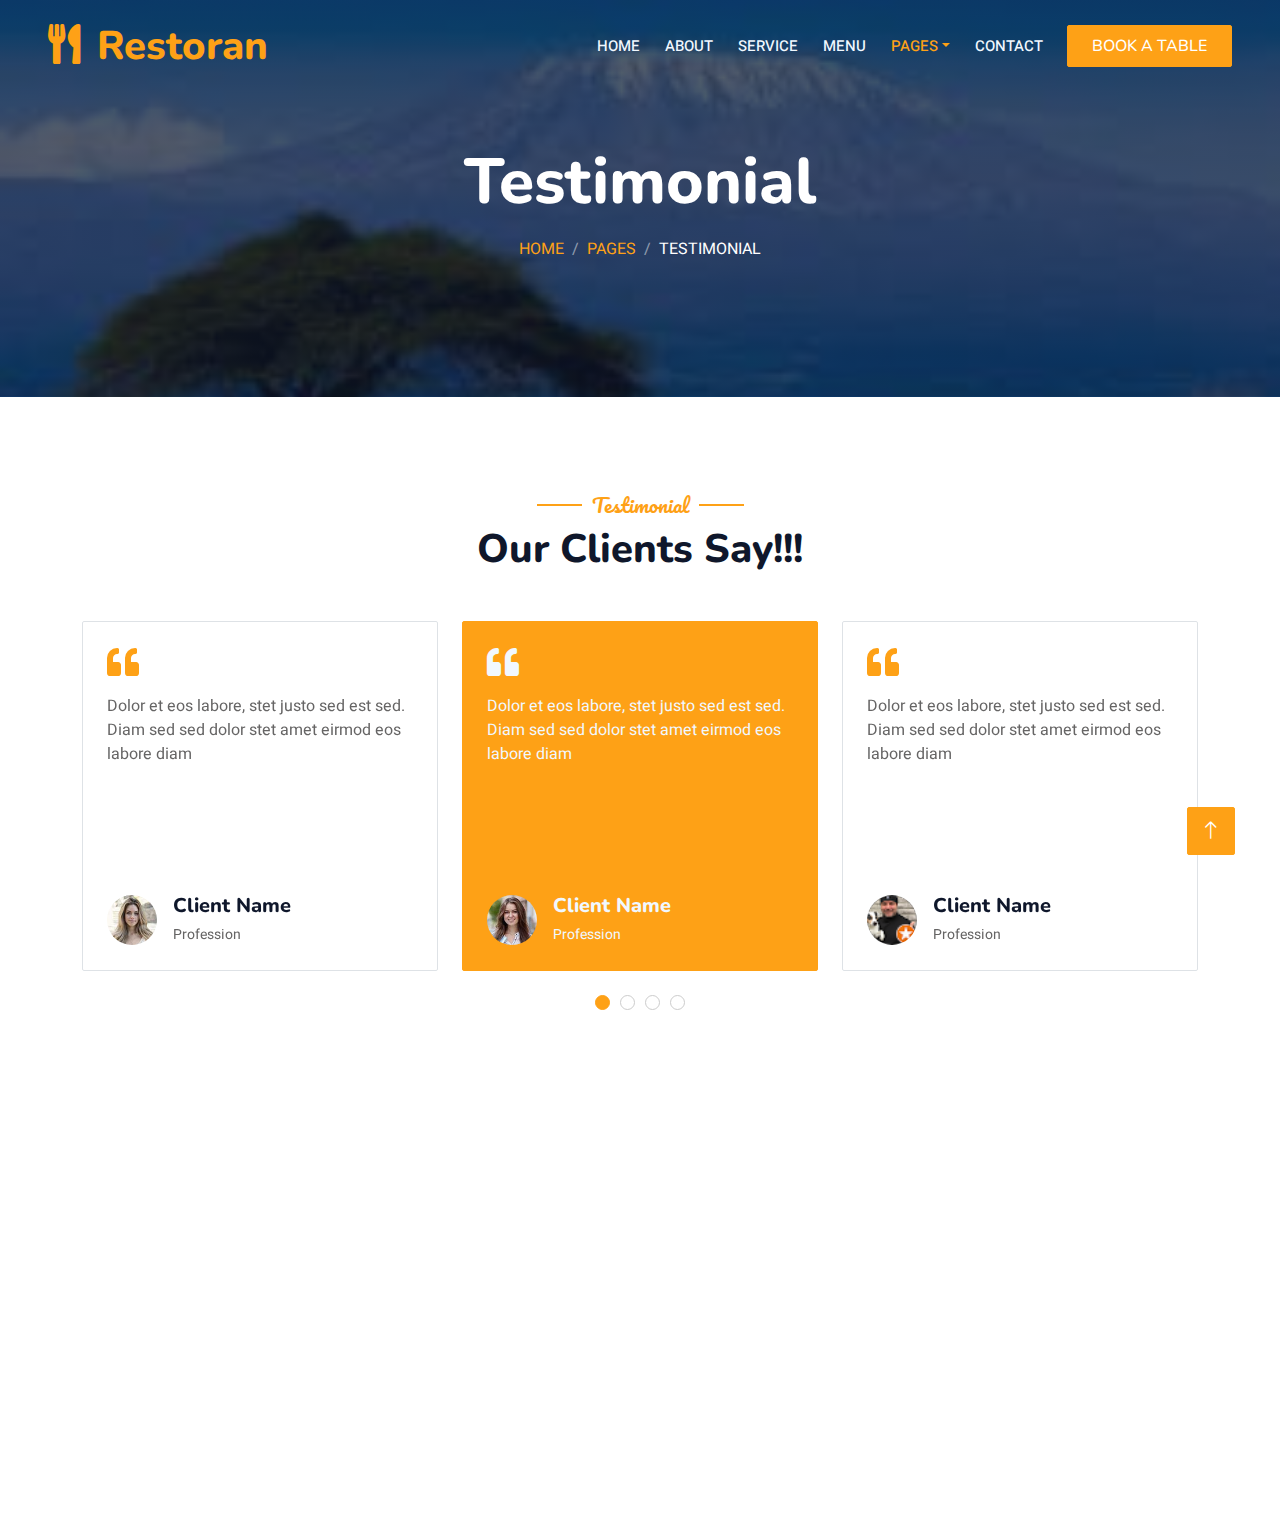
<file: testimonial.html>
<!DOCTYPE html>
<html lang="en">

<head>
    <meta charset="utf-8">
    <title>Restoran - Bootstrap Restaurant Template</title>
    <meta content="width=device-width, initial-scale=1.0" name="viewport">
    <meta content="" name="keywords">
    <meta content="" name="description">

    <!-- Favicon -->
    <link href="img/favicon.ico" rel="icon">

    <!-- Google Web Fonts -->
    <link rel="preconnect" href="https://fonts.googleapis.com">
    <link rel="preconnect" href="https://fonts.gstatic.com" crossorigin>
    <link href="https://fonts.googleapis.com/css2?family=Heebo:wght@400;500;600&family=Nunito:wght@600;700;800&family=Pacifico&display=swap" rel="stylesheet">

    <!-- Icon Font Stylesheet -->
    <link href="https://cdnjs.cloudflare.com/ajax/libs/font-awesome/5.10.0/css/all.min.css" rel="stylesheet">
    <link href="https://cdn.jsdelivr.net/npm/bootstrap-icons@1.4.1/font/bootstrap-icons.css" rel="stylesheet">

    <!-- Libraries Stylesheet -->
    <link href="lib/animate/animate.min.css" rel="stylesheet">
    <link href="lib/owlcarousel/assets/owl.carousel.min.css" rel="stylesheet">
    <link href="lib/tempusdominus/css/tempusdominus-bootstrap-4.min.css" rel="stylesheet" />

    <!-- Customized Bootstrap Stylesheet -->
    <link href="css/bootstrap.min.css" rel="stylesheet">

    <!-- Template Stylesheet -->
    <link href="css/style.css" rel="stylesheet">
</head>

<body>
    <div class="container-xxl bg-white p-0">
        <!-- Spinner Start -->
        <div id="spinner" class="show bg-white position-fixed translate-middle w-100 vh-100 top-50 start-50 d-flex align-items-center justify-content-center">
            <div class="spinner-border text-primary" style="width: 3rem; height: 3rem;" role="status">
                <span class="sr-only">Loading...</span>
            </div>
        </div>
        <!-- Spinner End -->


        <!-- Navbar & Hero Start -->
        <div class="container-xxl position-relative p-0">
            <nav class="navbar navbar-expand-lg navbar-dark bg-dark px-4 px-lg-5 py-3 py-lg-0">
                <a href="" class="navbar-brand p-0">
                    <h1 class="text-primary m-0"><i class="fa fa-utensils me-3"></i>Restoran</h1>
                    <!-- <img src="img/logo.png" alt="Logo"> -->
                </a>
                <button class="navbar-toggler" type="button" data-bs-toggle="collapse" data-bs-target="#navbarCollapse">
                    <span class="fa fa-bars"></span>
                </button>
                <div class="collapse navbar-collapse" id="navbarCollapse">
                    <div class="navbar-nav ms-auto py-0 pe-4">
                        <a href="index.html" class="nav-item nav-link">Home</a>
                        <a href="about.html" class="nav-item nav-link">About</a>
                        <a href="service.html" class="nav-item nav-link">Service</a>
                        <a href="menu.html" class="nav-item nav-link">Menu</a>
                        <div class="nav-item dropdown">
                            <a href="#" class="nav-link dropdown-toggle active" data-bs-toggle="dropdown">Pages</a>
                            <div class="dropdown-menu m-0">
                                <a href="booking.html" class="dropdown-item">Booking</a>
                                <a href="team.html" class="dropdown-item">Our Team</a>
                                <a href="testimonial.html" class="dropdown-item active">Testimonial</a>
                            </div>
                        </div>
                        <a href="contact.html" class="nav-item nav-link">Contact</a>
                    </div>
                    <a href="" class="btn btn-primary py-2 px-4">Book A Table</a>
                </div>
            </nav>

            <div class="container-xxl py-5 bg-dark hero-header mb-5">
                <div class="container text-center my-5 pt-5 pb-4">
                    <h1 class="display-3 text-white mb-3 animated slideInDown">Testimonial</h1>
                    <nav aria-label="breadcrumb">
                        <ol class="breadcrumb justify-content-center text-uppercase">
                            <li class="breadcrumb-item"><a href="#">Home</a></li>
                            <li class="breadcrumb-item"><a href="#">Pages</a></li>
                            <li class="breadcrumb-item text-white active" aria-current="page">Testimonial</li>
                        </ol>
                    </nav>
                </div>
            </div>
        </div>
        <!-- Navbar & Hero End -->


        <!-- Testimonial Start -->
        <div class="container-xxl py-5 wow fadeInUp" data-wow-delay="0.1s">
            <div class="container">
                <div class="text-center">
                    <h5 class="section-title ff-secondary text-center text-primary fw-normal">Testimonial</h5>
                    <h1 class="mb-5">Our Clients Say!!!</h1>
                </div>
                <div class="owl-carousel testimonial-carousel">
                    <div class="testimonial-item bg-transparent border rounded p-4">
                        <i class="fa fa-quote-left fa-2x text-primary mb-3"></i>
                        <p>Dolor et eos labore, stet justo sed est sed. Diam sed sed dolor stet amet eirmod eos labore diam</p>
                        <div class="d-flex align-items-center">
                            <img class="img-fluid flex-shrink-0 rounded-circle" src="img/testimonial-1.jpg" style="width: 50px; height: 50px;">
                            <div class="ps-3">
                                <h5 class="mb-1">Client Name</h5>
                                <small>Profession</small>
                            </div>
                        </div>
                    </div>
                    <div class="testimonial-item bg-transparent border rounded p-4">
                        <i class="fa fa-quote-left fa-2x text-primary mb-3"></i>
                        <p>Dolor et eos labore, stet justo sed est sed. Diam sed sed dolor stet amet eirmod eos labore diam</p>
                        <div class="d-flex align-items-center">
                            <img class="img-fluid flex-shrink-0 rounded-circle" src="img/testimonial-2.jpg" style="width: 50px; height: 50px;">
                            <div class="ps-3">
                                <h5 class="mb-1">Client Name</h5>
                                <small>Profession</small>
                            </div>
                        </div>
                    </div>
                    <div class="testimonial-item bg-transparent border rounded p-4">
                        <i class="fa fa-quote-left fa-2x text-primary mb-3"></i>
                        <p>Dolor et eos labore, stet justo sed est sed. Diam sed sed dolor stet amet eirmod eos labore diam</p>
                        <div class="d-flex align-items-center">
                            <img class="img-fluid flex-shrink-0 rounded-circle" src="img/testimonial-3.jpg" style="width: 50px; height: 50px;">
                            <div class="ps-3">
                                <h5 class="mb-1">Client Name</h5>
                                <small>Profession</small>
                            </div>
                        </div>
                    </div>
                    <div class="testimonial-item bg-transparent border rounded p-4">
                        <i class="fa fa-quote-left fa-2x text-primary mb-3"></i>
                        <p>Dolor et eos labore, stet justo sed est sed. Diam sed sed dolor stet amet eirmod eos labore diam</p>
                        <div class="d-flex align-items-center">
                            <img class="img-fluid flex-shrink-0 rounded-circle" src="img/testimonial-4.jpg" style="width: 50px; height: 50px;">
                            <div class="ps-3">
                                <h5 class="mb-1">Client Name</h5>
                                <small>Profession</small>
                            </div>
                        </div>
                    </div>
                </div>
            </div>
        </div>
        <!-- Testimonial End -->
        

        <!-- Footer Start -->
        <div class="container-fluid bg-dark text-light footer pt-5 mt-5 wow fadeIn" data-wow-delay="0.1s">
            <div class="container py-5">
                <div class="row g-5">
                    <div class="col-lg-3 col-md-6">
                        <h4 class="section-title ff-secondary text-start text-primary fw-normal mb-4">Company</h4>
                        <a class="btn btn-link" href="">About Us</a>
                        <a class="btn btn-link" href="">Contact Us</a>
                        <a class="btn btn-link" href="">Reservation</a>
                        <a class="btn btn-link" href="">Privacy Policy</a>
                        <a class="btn btn-link" href="">Terms & Condition</a>
                    </div>
                    <div class="col-lg-3 col-md-6">
                        <h4 class="section-title ff-secondary text-start text-primary fw-normal mb-4">Contact</h4>
                        <p class="mb-2"><i class="fa fa-map-marker-alt me-3"></i>123 Street, New York, USA</p>
                        <p class="mb-2"><i class="fa fa-phone-alt me-3"></i>+012 345 67890</p>
                        <p class="mb-2"><i class="fa fa-envelope me-3"></i>info@example.com</p>
                        <div class="d-flex pt-2">
                            <a class="btn btn-outline-light btn-social" href=""><i class="fab fa-twitter"></i></a>
                            <a class="btn btn-outline-light btn-social" href=""><i class="fab fa-facebook-f"></i></a>
                            <a class="btn btn-outline-light btn-social" href=""><i class="fab fa-youtube"></i></a>
                            <a class="btn btn-outline-light btn-social" href=""><i class="fab fa-linkedin-in"></i></a>
                        </div>
                    </div>
                    <div class="col-lg-3 col-md-6">
                        <h4 class="section-title ff-secondary text-start text-primary fw-normal mb-4">Opening</h4>
                        <h5 class="text-light fw-normal">Monday - Saturday</h5>
                        <p>09AM - 09PM</p>
                        <h5 class="text-light fw-normal">Sunday</h5>
                        <p>10AM - 08PM</p>
                    </div>
                    <div class="col-lg-3 col-md-6">
                        <h4 class="section-title ff-secondary text-start text-primary fw-normal mb-4">Newsletter</h4>
                        <p>Dolor amet sit justo amet elitr clita ipsum elitr est.</p>
                        <div class="position-relative mx-auto" style="max-width: 400px;">
                            <input class="form-control border-primary w-100 py-3 ps-4 pe-5" type="text" placeholder="Your email">
                            <button type="button" class="btn btn-primary py-2 position-absolute top-0 end-0 mt-2 me-2">SignUp</button>
                        </div>
                    </div>
                </div>
            </div>
            <div class="container">
                <div class="copyright">
                    <div class="row">
                        <div class="col-md-6 text-center text-md-start mb-3 mb-md-0">
                            &copy; <a class="border-bottom" href="#">Your Site Name</a>, All Right Reserved. 
							
							<!--/*** This template is free as long as you keep the footer author’s credit link/attribution link/backlink. If you'd like to use the template without the footer author’s credit link/attribution link/backlink, you can purchase the Credit Removal License from "https://htmlcodex.com/credit-removal". Thank you for your support. ***/-->
							Designed By <a class="border-bottom" href="https://htmlcodex.com">HTML Codex</a>
                        </div>
                        <div class="col-md-6 text-center text-md-end">
                            <div class="footer-menu">
                                <a href="">Home</a>
                                <a href="">Cookies</a>
                                <a href="">Help</a>
                                <a href="">FQAs</a>
                            </div>
                        </div>
                    </div>
                </div>
            </div>
        </div>
        <!-- Footer End -->


        <!-- Back to Top -->
        <a href="#" class="btn btn-lg btn-primary btn-lg-square back-to-top"><i class="bi bi-arrow-up"></i></a>
    </div>

    <!-- JavaScript Libraries -->
    <script src="https://code.jquery.com/jquery-3.4.1.min.js"></script>
    <script src="https://cdn.jsdelivr.net/npm/bootstrap@5.0.0/dist/js/bootstrap.bundle.min.js"></script>
    <script src="lib/wow/wow.min.js"></script>
    <script src="lib/easing/easing.min.js"></script>
    <script src="lib/waypoints/waypoints.min.js"></script>
    <script src="lib/counterup/counterup.min.js"></script>
    <script src="lib/owlcarousel/owl.carousel.min.js"></script>
    <script src="lib/tempusdominus/js/moment.min.js"></script>
    <script src="lib/tempusdominus/js/moment-timezone.min.js"></script>
    <script src="lib/tempusdominus/js/tempusdominus-bootstrap-4.min.js"></script>

    <!-- Template Javascript -->
    <script src="js/main.js"></script>
</body>

</html>
</file>
<file: css/style.css>
/********** Template CSS **********/
:root {
    --primary: #FEA116;
    --light: #F1F8FF;
    --dark: #0F172B;
}

.ff-secondary {
    font-family: 'Pacifico', cursive;
}

.fw-medium {
    font-weight: 600 !important;
}

.fw-semi-bold {
    font-weight: 700 !important;
}

.back-to-top {
    position: fixed;
    display: none;
    right: 45px;
    bottom: 45px;
    z-index: 99;
}


/*** Spinner ***/
#spinner {
    opacity: 0;
    visibility: hidden;
    transition: opacity .5s ease-out, visibility 0s linear .5s;
    z-index: 99999;
}

#spinner.show {
    transition: opacity .5s ease-out, visibility 0s linear 0s;
    visibility: visible;
    opacity: 1;
}


/*** Button ***/
.btn {
    font-family: 'Nunito', sans-serif;
    font-weight: 500;
    text-transform: uppercase;
    transition: .5s;
}

.btn.btn-primary,
.btn.btn-secondary {
    color: #FFFFFF;
}

.btn-square {
    width: 38px;
    height: 38px;
}

.btn-sm-square {
    width: 32px;
    height: 32px;
}

.btn-lg-square {
    width: 48px;
    height: 48px;
}

.btn-square,
.btn-sm-square,
.btn-lg-square {
    padding: 0;
    display: flex;
    align-items: center;
    justify-content: center;
    font-weight: normal;
    border-radius: 2px;
}


/*** Navbar ***/
.navbar-dark .navbar-nav .nav-link {
    position: relative;
    margin-left: 25px;
    padding: 35px 0;
    font-size: 15px;
    color: var(--light) !important;
    text-transform: uppercase;
    font-weight: 500;
    outline: none;
    transition: .5s;
}

.sticky-top.navbar-dark .navbar-nav .nav-link {
    padding: 20px 0;
}

.navbar-dark .navbar-nav .nav-link:hover,
.navbar-dark .navbar-nav .nav-link.active {
    color: var(--primary) !important;
}

.navbar-dark .navbar-brand img {
    max-height: 60px;
    transition: .5s;
}

.sticky-top.navbar-dark .navbar-brand img {
    max-height: 45px;
}

@media (max-width: 991.98px) {
    .sticky-top.navbar-dark {
        position: relative;
    }

    .navbar-dark .navbar-collapse {
        margin-top: 15px;
        border-top: 1px solid rgba(255, 255, 255, .1)
    }

    .navbar-dark .navbar-nav .nav-link,
    .sticky-top.navbar-dark .navbar-nav .nav-link {
        padding: 10px 0;
        margin-left: 0;
    }

    .navbar-dark .navbar-brand img {
        max-height: 45px;
    }
}

@media (min-width: 992px) {
    .navbar-dark {
        position: absolute;
        width: 100%;
        top: 0;
        left: 0;
        z-index: 999;
        background: transparent !important;
    }
    
    .sticky-top.navbar-dark {
        position: fixed;
        background: var(--dark) !important;
    }
}


/*** Hero Header ***/
/* Update your hero-header and ensure the image does not rotate */
.hero-header {
    background: linear-gradient(rgba(15, 23, 43, .7), rgba(15, 23, 43, .7)), url(../img/Kilimanjaro.jpg);
    background-position: center center;
    background-repeat: no-repeat;
    background-size: cover;
}

.hero-header img {
    /* This disables any 'infinite' rotation animations from the template */
    animation: none !important; 
}

/* Define a custom constant breathing/zoom animation */
@keyframes constant-zoom {
    0% { transform: scale(1); }
    50% { transform: scale(1.05); }
    100% { transform: scale(1); }
}

.hero-header img.constant-motion {
    /* This makes the movement repeat forever */
    animation: constant-zoom 6s ease-in-out infinite !important;
    transition: transform 0.3s ease;
}

/* Optional: Slight shadow to make the building pop against the mountain */
.hero-header img.constant-motion {
    box-shadow: 0 10px 30px rgba(0,0,0,0.3);
}


.breadcrumb-item + .breadcrumb-item::before {
    color: rgba(255, 255, 255, .5);
}


/*** Section Title ***/
.section-title {
    position: relative;
    display: inline-block;
}

.section-title::before {
    position: absolute;
    content: "";
    width: 45px;
    height: 2px;
    top: 50%;
    left: -55px;
    margin-top: -1px;
    background: var(--primary);
}

.section-title::after {
    position: absolute;
    content: "";
    width: 45px;
    height: 2px;
    top: 50%;
    right: -55px;
    margin-top: -1px;
    background: var(--primary);
}

.section-title.text-start::before,
.section-title.text-end::after {
    display: none;
}


/*** Service ***/
.service-item {
    box-shadow: 0 0 45px rgba(0, 0, 0, .08);
    transition: .5s;
}

.service-item:hover {
    background: var(--primary);
}

.service-item * {
    transition: .5s;
}

.service-item:hover * {
    color: var(--light) !important;
}


/*** Food Menu ***/
.nav-pills .nav-item .active {
    border-bottom: 2px solid var(--primary);
}


/*** Youtube Video ***/
.video {
    position: relative;
    height: 100%;
    min-height: 500px;
    background: linear-gradient(rgba(15, 23, 43, .1), rgba(15, 23, 43, .1)), url(../img/video.jpg);
    background-position: center center;
    background-repeat: no-repeat;
    background-size: cover;
}

.video .btn-play {
    position: absolute;
    z-index: 3;
    top: 50%;
    left: 50%;
    transform: translateX(-50%) translateY(-50%);
    box-sizing: content-box;
    display: block;
    width: 32px;
    height: 44px;
    border-radius: 50%;
    border: none;
    outline: none;
    padding: 18px 20px 18px 28px;
}

.video .btn-play:before {
    content: "";
    position: absolute;
    z-index: 0;
    left: 50%;
    top: 50%;
    transform: translateX(-50%) translateY(-50%);
    display: block;
    width: 100px;
    height: 100px;
    background: var(--primary);
    border-radius: 50%;
    animation: pulse-border 1500ms ease-out infinite;
}

.video .btn-play:after {
    content: "";
    position: absolute;
    z-index: 1;
    left: 50%;
    top: 50%;
    transform: translateX(-50%) translateY(-50%);
    display: block;
    width: 100px;
    height: 100px;
    background: var(--primary);
    border-radius: 50%;
    transition: all 200ms;
}

.video .btn-play img {
    position: relative;
    z-index: 3;
    max-width: 100%;
    width: auto;
    height: auto;
}

.video .btn-play span {
    display: block;
    position: relative;
    z-index: 3;
    width: 0;
    height: 0;
    border-left: 32px solid var(--dark);
    border-top: 22px solid transparent;
    border-bottom: 22px solid transparent;
}

@keyframes pulse-border {
    0% {
        transform: translateX(-50%) translateY(-50%) translateZ(0) scale(1);
        opacity: 1;
    }

    100% {
        transform: translateX(-50%) translateY(-50%) translateZ(0) scale(1.5);
        opacity: 0;
    }
}

#videoModal {
    z-index: 99999;
}

#videoModal .modal-dialog {
    position: relative;
    max-width: 800px;
    margin: 60px auto 0 auto;
}

#videoModal .modal-body {
    position: relative;
    padding: 0px;
}

#videoModal .close {
    position: absolute;
    width: 30px;
    height: 30px;
    right: 0px;
    top: -30px;
    z-index: 999;
    font-size: 30px;
    font-weight: normal;
    color: #FFFFFF;
    background: #000000;
    opacity: 1;
}


/*** Team ***/
.team-item {
    box-shadow: 0 0 45px rgba(0, 0, 0, .08);
    height: calc(100% - 38px);
    transition: .5s;
}

.team-item img {
    transition: .5s;
}

.team-item:hover img {
    transform: scale(1.1);
}

.team-item:hover {
    height: 100%;
}

.team-item .btn {
    border-radius: 38px 38px 0 0;
}


/*** Testimonial ***/
.testimonial-carousel .owl-item .testimonial-item {
    /* New Fixes added here */
    display: flex;
    flex-direction: column;
    min-height: 350px;
    transition: .5s;
}

/* Ensure the text expands to push the author name to the bottom */
.testimonial-item p {
    flex: 1;
}

.testimonial-carousel .owl-item .testimonial-item,
.testimonial-carousel .owl-item.center .testimonial-item * {
    transition: .5s;
}

.testimonial-carousel .owl-item.center .testimonial-item {
    background: var(--primary) !important;
    border-color: var(--primary) !important;
}

.testimonial-carousel .owl-item.center .testimonial-item * {
    color: var(--light) !important;
}

.testimonial-carousel .owl-dots {
    margin-top: 24px;
    display: flex;
    align-items: flex-end;
    justify-content: center;
}

.testimonial-carousel .owl-dot {
    position: relative;
    display: inline-block;
    margin: 0 5px;
    width: 15px;
    height: 15px;
    border: 1px solid #CCCCCC;
    border-radius: 15px;
    transition: .5s;
}

.testimonial-carousel .owl-dot.active {
    background: var(--primary);
    border-color: var(--primary);
}


/*** Footer ***/
.footer .btn.btn-social {
    margin-right: 5px;
    width: 35px;
    height: 35px;
    display: flex;
    align-items: center;
    justify-content: center;
    color: var(--light);
    border: 1px solid #FFFFFF;
    border-radius: 35px;
    transition: .3s;
}

.footer .btn.btn-social:hover {
    color: var(--primary);
}

.footer .btn.btn-link {
    display: block;
    margin-bottom: 5px;
    padding: 0;
    text-align: left;
    color: #FFFFFF;
    font-size: 15px;
    font-weight: normal;
    text-transform: capitalize;
    transition: .3s;
}

.footer .btn.btn-link::before {
    position: relative;
    content: "\f105";
    font-family: "Font Awesome 5 Free";
    font-weight: 900;
    margin-right: 10px;
}

.footer .btn.btn-link:hover {
    letter-spacing: 1px;
    box-shadow: none;
}

.footer .copyright {
    padding: 25px 0;
    font-size: 15px;
    border-top: 1px solid rgba(256, 256, 256, .1);
}

.footer .copyright a {
    color: var(--light);
}

.footer .footer-menu a {
    margin-right: 15px;
    padding-right: 15px;
    border-right: 1px solid rgba(255, 255, 255, .1);
}

.footer .footer-menu a:last-child {
    margin-right: 0;
    padding-right: 0;
    border-right: none;
}
</file>
